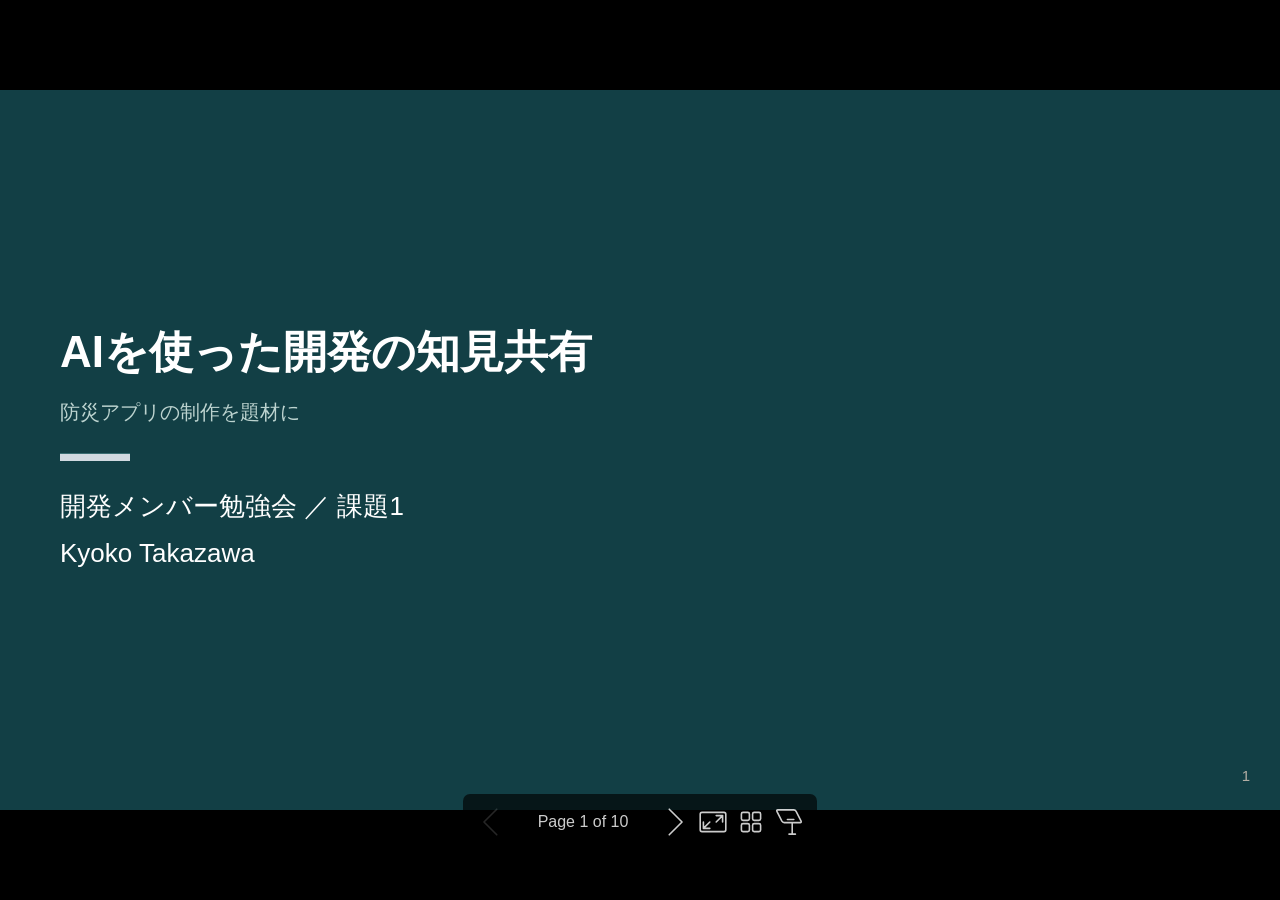
<file: docs/slides.html>
<!DOCTYPE html><html lang="POSIX"><head><title>AIを使った開発の知見共有</title><meta property="og:title" content="AIを使った開発の知見共有"><meta charset="UTF-8"><meta name="viewport" content="width=device-width,height=device-height,initial-scale=1.0"><meta name="apple-mobile-web-app-capable" content="yes"><meta http-equiv="X-UA-Compatible" content="ie=edge"><meta property="og:type" content="website"><meta name="twitter:card" content="summary"><style>@media screen{body[data-bespoke-view=""] .bespoke-marp-parent>.bespoke-marp-osc>button,body[data-bespoke-view=next] .bespoke-marp-parent>.bespoke-marp-osc>button,body[data-bespoke-view=overview] button.bespoke-marp-overview-close,body[data-bespoke-view=presenter] .bespoke-marp-presenter-container .bespoke-marp-presenter-info-container .bespoke-marp-presenter-info-page-area .bespoke-marp-presenter-info-page,body[data-bespoke-view=presenter] .bespoke-marp-presenter-container .bespoke-marp-presenter-info-container button,body[data-bespoke-view=presenter] .bespoke-marp-presenter-container .bespoke-marp-presenter-note-container button{appearance:none;background-color:initial;border:0;color:inherit;cursor:pointer;font-size:inherit;opacity:.8;outline:none;padding:0;transition:opacity .2s linear;-webkit-tap-highlight-color:transparent}body[data-bespoke-view=""] .bespoke-marp-parent>.bespoke-marp-osc>button:disabled,body[data-bespoke-view=next] .bespoke-marp-parent>.bespoke-marp-osc>button:disabled,body[data-bespoke-view=overview] button.bespoke-marp-overview-close:disabled,body[data-bespoke-view=presenter] .bespoke-marp-presenter-container .bespoke-marp-presenter-info-container .bespoke-marp-presenter-info-page-area .bespoke-marp-presenter-info-page:disabled,body[data-bespoke-view=presenter] .bespoke-marp-presenter-container .bespoke-marp-presenter-info-container button:disabled,body[data-bespoke-view=presenter] .bespoke-marp-presenter-container .bespoke-marp-presenter-note-container button:disabled{cursor:not-allowed;opacity:.15!important}body[data-bespoke-view=""] .bespoke-marp-parent>.bespoke-marp-osc>button:hover,body[data-bespoke-view=next] .bespoke-marp-parent>.bespoke-marp-osc>button:hover,body[data-bespoke-view=overview] button.bespoke-marp-overview-close:hover,body[data-bespoke-view=presenter] .bespoke-marp-presenter-container .bespoke-marp-presenter-info-container .bespoke-marp-presenter-info-page-area .bespoke-marp-presenter-info-page:hover,body[data-bespoke-view=presenter] .bespoke-marp-presenter-container .bespoke-marp-presenter-info-container button:hover,body[data-bespoke-view=presenter] .bespoke-marp-presenter-container .bespoke-marp-presenter-note-container button:hover{opacity:1}body[data-bespoke-view=""] .bespoke-marp-parent>.bespoke-marp-osc>button:hover:active,body[data-bespoke-view=next] .bespoke-marp-parent>.bespoke-marp-osc>button:hover:active,body[data-bespoke-view=overview] button.bespoke-marp-overview-close:hover:active,body[data-bespoke-view=presenter] .bespoke-marp-presenter-container .bespoke-marp-presenter-info-container .bespoke-marp-presenter-info-page-area .bespoke-marp-presenter-info-page:hover:active,body[data-bespoke-view=presenter] .bespoke-marp-presenter-container .bespoke-marp-presenter-info-container button:hover:active,body[data-bespoke-view=presenter] .bespoke-marp-presenter-container .bespoke-marp-presenter-note-container button:hover:active{opacity:.6}body[data-bespoke-view=""] .bespoke-marp-parent>.bespoke-marp-osc>button:hover:not(:disabled),body[data-bespoke-view=next] .bespoke-marp-parent>.bespoke-marp-osc>button:hover:not(:disabled),body[data-bespoke-view=overview] button.bespoke-marp-overview-close:hover:not(:disabled),body[data-bespoke-view=presenter] .bespoke-marp-presenter-container .bespoke-marp-presenter-info-container .bespoke-marp-presenter-info-page-area .bespoke-marp-presenter-info-page:hover:not(:disabled),body[data-bespoke-view=presenter] .bespoke-marp-presenter-container .bespoke-marp-presenter-info-container button:hover:not(:disabled),body[data-bespoke-view=presenter] .bespoke-marp-presenter-container .bespoke-marp-presenter-note-container button:hover:not(:disabled){transition:none}body[data-bespoke-view=""] .bespoke-marp-parent>.bespoke-marp-osc>button[data-bespoke-marp-osc=prev],body[data-bespoke-view=next] .bespoke-marp-parent>.bespoke-marp-osc>button[data-bespoke-marp-osc=prev],body[data-bespoke-view=presenter] .bespoke-marp-presenter-container .bespoke-marp-presenter-info-container button.bespoke-marp-presenter-info-page-prev{background:#0000 url("[data-uri]") no-repeat 50%;background-size:contain;overflow:hidden;text-indent:100%;white-space:nowrap}body[data-bespoke-view=""] .bespoke-marp-parent>.bespoke-marp-osc>button[data-bespoke-marp-osc=next],body[data-bespoke-view=next] .bespoke-marp-parent>.bespoke-marp-osc>button[data-bespoke-marp-osc=next],body[data-bespoke-view=presenter] .bespoke-marp-presenter-container .bespoke-marp-presenter-info-container button.bespoke-marp-presenter-info-page-next{background:#0000 url("[data-uri]") no-repeat 50%;background-size:contain;overflow:hidden;text-indent:100%;white-space:nowrap}:is(body[data-bespoke-view=""],body[data-bespoke-view=next]) .bespoke-marp-parent>.bespoke-marp-osc>button[data-bespoke-marp-osc=fullscreen]{background:#0000 url("[data-uri]") no-repeat 50%;background-size:contain;overflow:hidden;text-indent:100%;white-space:nowrap}:is(body[data-bespoke-view=""],body[data-bespoke-view=next]) .bespoke-marp-parent>.bespoke-marp-osc>button.exit[data-bespoke-marp-osc=fullscreen]{background-image:url("[data-uri]")}:is(body[data-bespoke-view=""],body[data-bespoke-view=next]) .bespoke-marp-parent>.bespoke-marp-osc>button[data-bespoke-marp-osc=presenter]{background:#0000 url("[data-uri]") no-repeat 50%;background-size:contain;overflow:hidden;text-indent:100%;white-space:nowrap}body[data-bespoke-view=overview] button.bespoke-marp-overview-close,body[data-bespoke-view=presenter] .bespoke-marp-presenter-container .bespoke-marp-presenter-note-container button.bespoke-marp-presenter-note-bigger{background:#0000 url("[data-uri]") no-repeat 50%;background-size:contain;overflow:hidden;text-indent:100%;white-space:nowrap}body[data-bespoke-view=presenter] .bespoke-marp-presenter-container .bespoke-marp-presenter-note-container button.bespoke-marp-presenter-note-smaller{background:#0000 url("[data-uri]") no-repeat 50%;background-size:contain;overflow:hidden;text-indent:100%;white-space:nowrap}:is(body[data-bespoke-view=""],body[data-bespoke-view=next]) .bespoke-marp-parent>.bespoke-marp-osc>button[data-bespoke-marp-osc=overview]{background:#0000 url("[data-uri]") no-repeat 50%;background-size:contain;overflow:hidden;text-indent:100%;white-space:nowrap}}@keyframes __bespoke_marp_transition_reduced_outgoing__{0%{opacity:1}to{opacity:0}}@keyframes __bespoke_marp_transition_reduced_incoming__{0%{mix-blend-mode:plus-lighter;opacity:0}to{mix-blend-mode:plus-lighter;opacity:1}}.bespoke-marp-note,.bespoke-marp-osc,.bespoke-progress-parent{display:none;transition:none}@media screen{::view-transition-group(*){animation-duration:var(--marp-bespoke-transition-animation-duration,.5s);animation-timing-function:ease}::view-transition-new(*),::view-transition-old(*){animation-delay:0s;animation-direction:var(--marp-bespoke-transition-animation-direction,normal);animation-duration:var(--marp-bespoke-transition-animation-duration,.5s);animation-fill-mode:both;animation-name:var(--marp-bespoke-transition-animation-name,var(--marp-bespoke-transition-animation-name-fallback,__bespoke_marp_transition_no_animation__));mix-blend-mode:normal}::view-transition-old(*){--marp-bespoke-transition-animation-name-fallback:__bespoke_marp_transition_reduced_outgoing__;animation-timing-function:ease}::view-transition-new(*){--marp-bespoke-transition-animation-name-fallback:__bespoke_marp_transition_reduced_incoming__;animation-timing-function:ease}::view-transition-new(root),::view-transition-old(root){animation-timing-function:linear}::view-transition-new(__bespoke_marp_transition_osc__),::view-transition-old(__bespoke_marp_transition_osc__){animation-duration:0s!important;animation-name:__bespoke_marp_transition_osc__!important}::view-transition-new(__bespoke_marp_transition_osc__){opacity:0!important}.bespoke-marp-transition-warming-up::view-transition-group(*),.bespoke-marp-transition-warming-up::view-transition-new(*),.bespoke-marp-transition-warming-up::view-transition-old(*){animation-play-state:paused!important}body,html{height:100%;margin:0}body{background:#000;overflow:hidden}svg.bespoke-marp-slide{content-visibility:hidden;interactivity:inert;opacity:0;pointer-events:none;z-index:-1}svg.bespoke-marp-slide:not(.bespoke-marp-active) *{view-transition-name:none!important}svg.bespoke-marp-slide.bespoke-marp-active{content-visibility:visible;interactivity:auto;opacity:1;pointer-events:auto;z-index:0}svg.bespoke-marp-slide.bespoke-marp-active.bespoke-marp-active-ready *{animation-name:__bespoke_marp__!important}@supports not (content-visibility:hidden){svg.bespoke-marp-slide[data-bespoke-marp-load=hideable]{display:none}svg.bespoke-marp-slide[data-bespoke-marp-load=hideable].bespoke-marp-active{display:block}}}@media screen and (prefers-reduced-motion:reduce){svg.bespoke-marp-slide *{view-transition-name:none!important}}@media screen{[data-bespoke-marp-fragment=inactive]{visibility:hidden}:is(body[data-bespoke-view=""],body[data-bespoke-view=next]) .bespoke-marp-parent{inset:0;position:absolute}:is(body[data-bespoke-view=""],body[data-bespoke-view=next]) .bespoke-marp-parent>.bespoke-marp-osc{background:#000000a6;border-radius:7px;bottom:50px;color:#fff;contain:paint;display:block;font-family:Helvetica,Arial,sans-serif;font-size:16px;left:50%;line-height:0;opacity:1;padding:12px;position:absolute;touch-action:manipulation;transform:translateX(-50%);transition:opacity .2s linear;-webkit-user-select:none;user-select:none;view-transition-name:__bespoke_marp_transition_osc__;white-space:nowrap;will-change:transform;z-index:1}:is(body[data-bespoke-view=""],body[data-bespoke-view=next]) .bespoke-marp-parent>.bespoke-marp-osc>:where(*){margin-left:6px}:is(body[data-bespoke-view=""],body[data-bespoke-view=next]) .bespoke-marp-parent>.bespoke-marp-osc>:where(*):where(:first-child){margin-left:0}:is(body[data-bespoke-view=""],body[data-bespoke-view=next]) .bespoke-marp-parent>.bespoke-marp-osc>span{opacity:.8}:is(body[data-bespoke-view=""],body[data-bespoke-view=next]) .bespoke-marp-parent>.bespoke-marp-osc>span[data-bespoke-marp-osc=page]{display:inline-block;min-width:140px;text-align:center}:is(body[data-bespoke-view=""],body[data-bespoke-view=next]) .bespoke-marp-parent>.bespoke-marp-osc>button[data-bespoke-marp-osc=fullscreen],:is(body[data-bespoke-view=""],body[data-bespoke-view=next]) .bespoke-marp-parent>.bespoke-marp-osc>button[data-bespoke-marp-osc=next],:is(body[data-bespoke-view=""],body[data-bespoke-view=next]) .bespoke-marp-parent>.bespoke-marp-osc>button[data-bespoke-marp-osc=overview],:is(body[data-bespoke-view=""],body[data-bespoke-view=next]) .bespoke-marp-parent>.bespoke-marp-osc>button[data-bespoke-marp-osc=presenter],:is(body[data-bespoke-view=""],body[data-bespoke-view=next]) .bespoke-marp-parent>.bespoke-marp-osc>button[data-bespoke-marp-osc=prev]{height:32px;line-height:32px;width:32px}:is(body[data-bespoke-view=""],body[data-bespoke-view=next]) .bespoke-marp-parent.bespoke-marp-inactive{cursor:none}:is(body[data-bespoke-view=""],body[data-bespoke-view=next]) .bespoke-marp-parent.bespoke-marp-inactive>.bespoke-marp-osc{opacity:0;pointer-events:none}:is(body[data-bespoke-view=""],body[data-bespoke-view=next]) svg.bespoke-marp-slide{height:100%;left:0;position:absolute;top:0;width:100%}body[data-bespoke-view=""] .bespoke-progress-parent{background:#222;display:flex;height:5px;width:100%}body[data-bespoke-view=""] .bespoke-progress-parent+:where(.bespoke-marp-parent){top:5px}body[data-bespoke-view=""] .bespoke-progress-parent .bespoke-progress-bar{background:#0288d1;flex:0 0 0;transition:flex-basis .2s cubic-bezier(0,1,1,1)}body[data-bespoke-view=next]{background:#0000}body[data-bespoke-view=presenter]{background:#161616}body[data-bespoke-view=presenter] .bespoke-marp-presenter-container{display:grid;font-family:Helvetica,Arial,sans-serif;grid-template:"current dragbar next" minmax(140px,1fr) "current dragbar note" 2fr "info    dragbar note" 3em;grid-template-columns:minmax(3px,var(--bespoke-marp-presenter-split-ratio,66%)) 0 minmax(3px,1fr);height:100%;left:0;position:absolute;top:0;width:100%}body[data-bespoke-view=presenter] .bespoke-marp-presenter-container :where(.bespoke-marp-parent){grid-area:current;overflow:hidden;position:relative}body[data-bespoke-view=presenter] .bespoke-marp-presenter-container :where(.bespoke-marp-parent) :where(svg.bespoke-marp-slide){height:calc(100% - 40px);left:20px;pointer-events:none;position:absolute;top:20px;-webkit-user-select:none;user-select:none;width:calc(100% - 40px)}body[data-bespoke-view=presenter] .bespoke-marp-presenter-container :where(.bespoke-marp-parent) :where(svg.bespoke-marp-slide).bespoke-marp-active{filter:drop-shadow(0 3px 10px rgba(0,0,0,.5))}body[data-bespoke-view=presenter] .bespoke-marp-presenter-container .bespoke-marp-presenter-dragbar-container{background:#0288d1;cursor:col-resize;grid-area:dragbar;margin-left:-3px;opacity:0;position:relative;transition:opacity .4s linear .1s;width:6px;z-index:10}body[data-bespoke-view=presenter] .bespoke-marp-presenter-container .bespoke-marp-presenter-dragbar-container:hover{opacity:1}body[data-bespoke-view=presenter] .bespoke-marp-presenter-container .bespoke-marp-presenter-dragbar-container.active{opacity:1;transition-delay:0s}body[data-bespoke-view=presenter] .bespoke-marp-presenter-container .bespoke-marp-presenter-next-container{background:#222;cursor:pointer;display:none;grid-area:next;overflow:hidden;position:relative}body[data-bespoke-view=presenter] .bespoke-marp-presenter-container .bespoke-marp-presenter-next-container.active{display:block}body[data-bespoke-view=presenter] .bespoke-marp-presenter-container .bespoke-marp-presenter-next-container iframe.bespoke-marp-presenter-next{background:#0000;border:0;display:block;filter:drop-shadow(0 3px 10px rgba(0,0,0,.5));height:calc(100% - 40px);left:20px;pointer-events:none;position:absolute;interactivity:inert;top:20px;-webkit-user-select:none;user-select:none;width:calc(100% - 40px)}body[data-bespoke-view=presenter] .bespoke-marp-presenter-container .bespoke-marp-presenter-note-container{background:#222;color:#eee;grid-area:note;position:relative;z-index:1}body[data-bespoke-view=presenter] .bespoke-marp-presenter-container .bespoke-marp-presenter-note-container button{height:1.5em;line-height:1.5em;width:1.5em}body[data-bespoke-view=presenter] .bespoke-marp-presenter-container .bespoke-marp-presenter-note-container .bespoke-marp-presenter-note-wrapper{display:block;inset:0;position:absolute}body[data-bespoke-view=presenter] .bespoke-marp-presenter-container .bespoke-marp-presenter-note-container .bespoke-marp-presenter-note-buttons{background:#000000a6;border-radius:4px;bottom:0;display:flex;gap:4px;margin:12px;opacity:0;padding:6px;pointer-events:none;position:absolute;right:0;transition:opacity .2s linear}body[data-bespoke-view=presenter] .bespoke-marp-presenter-container .bespoke-marp-presenter-note-container .bespoke-marp-presenter-note-buttons:focus-within,body[data-bespoke-view=presenter] .bespoke-marp-presenter-container .bespoke-marp-presenter-note-container .bespoke-marp-presenter-note-wrapper:focus-within+.bespoke-marp-presenter-note-buttons,body[data-bespoke-view=presenter] .bespoke-marp-presenter-container .bespoke-marp-presenter-note-container:hover .bespoke-marp-presenter-note-buttons{opacity:1;pointer-events:auto}body[data-bespoke-view=presenter] .bespoke-marp-presenter-container .bespoke-marp-presenter-note-container .bespoke-marp-note{box-sizing:border-box;font-size:calc(1.1em*var(--bespoke-marp-note-font-scale, 1));height:calc(100% - 40px);margin:20px;overflow:auto;padding-right:3px;white-space:pre-wrap;width:calc(100% - 40px);word-wrap:break-word;scrollbar-color:#eeeeee80 #0000;scrollbar-width:thin}body[data-bespoke-view=presenter] .bespoke-marp-presenter-container .bespoke-marp-presenter-note-container .bespoke-marp-note::-webkit-scrollbar{width:6px}body[data-bespoke-view=presenter] .bespoke-marp-presenter-container .bespoke-marp-presenter-note-container .bespoke-marp-note::-webkit-scrollbar-track{background:#0000}body[data-bespoke-view=presenter] .bespoke-marp-presenter-container .bespoke-marp-presenter-note-container .bespoke-marp-note::-webkit-scrollbar-thumb{background:#eeeeee80;border-radius:6px}body[data-bespoke-view=presenter] .bespoke-marp-presenter-container .bespoke-marp-presenter-note-container .bespoke-marp-note:empty{pointer-events:none}body[data-bespoke-view=presenter] .bespoke-marp-presenter-container .bespoke-marp-presenter-note-container .bespoke-marp-note.active{display:block}body[data-bespoke-view=presenter] .bespoke-marp-presenter-container .bespoke-marp-presenter-note-container .bespoke-marp-note p:first-child{margin-top:0}body[data-bespoke-view=presenter] .bespoke-marp-presenter-container .bespoke-marp-presenter-note-container .bespoke-marp-note p:last-child{margin-bottom:0}body[data-bespoke-view=presenter] .bespoke-marp-presenter-container .bespoke-marp-presenter-info-container{align-items:center;box-sizing:border-box;color:#eee;display:flex;flex-wrap:nowrap;grid-area:info;justify-content:center;overflow:hidden;padding:0 10px}body[data-bespoke-view=presenter] .bespoke-marp-presenter-container .bespoke-marp-presenter-info-container :is(.bespoke-marp-presenter-info-page-area,.bespoke-marp-presenter-info-time,.bespoke-marp-presenter-info-timer){box-sizing:border-box;display:block;padding:0 10px;white-space:nowrap;width:100%}body[data-bespoke-view=presenter] .bespoke-marp-presenter-container .bespoke-marp-presenter-info-container button{height:1.5em;line-height:1.5em;width:1.5em}body[data-bespoke-view=presenter] .bespoke-marp-presenter-container .bespoke-marp-presenter-info-container .bespoke-marp-presenter-info-page-area{order:2;text-align:center}body[data-bespoke-view=presenter] .bespoke-marp-presenter-container .bespoke-marp-presenter-info-container .bespoke-marp-presenter-info-page-area .bespoke-marp-presenter-info-page{display:inline-block;min-width:120px;text-align:center}body[data-bespoke-view=presenter] .bespoke-marp-presenter-container .bespoke-marp-presenter-info-container .bespoke-marp-presenter-info-time{color:#999;order:1;text-align:left}body[data-bespoke-view=presenter] .bespoke-marp-presenter-container .bespoke-marp-presenter-info-container .bespoke-marp-presenter-info-timer{color:#999;order:3;text-align:right}body[data-bespoke-view=presenter] .bespoke-marp-presenter-container .bespoke-marp-presenter-info-container .bespoke-marp-presenter-info-timer:hover{cursor:pointer}body[data-bespoke-view=overview]{background:#161616;overflow:auto}body[data-bespoke-view=overview] [data-bespoke-marp-fragment=inactive]{visibility:visible}body[data-bespoke-view=overview] .bespoke-marp-overview-header{backdrop-filter:blur(4px);background:#222222d9;box-shadow:0 3px 10px #00000080;box-sizing:border-box;display:flex;height:48px;inset:0 0 auto;justify-content:flex-end;padding:10px;position:fixed;z-index:1}body[data-bespoke-view=overview] button.bespoke-marp-overview-close{height:28px;line-height:28px;transform:rotate(45deg);width:28px}body[data-bespoke-view=overview] .bespoke-marp-parent{display:grid;gap:40px;grid-template-columns:repeat(auto-fit,minmax(0,240px));justify-content:space-around;padding:30px}body[data-bespoke-view=overview] .bespoke-marp-parent svg.bespoke-marp-slide{--bov-selected:#0000;--bov-focus:#161616;--bov-focus-outline:#0000;background-image:conic-gradient(#161616 0 0),conic-gradient(var(--bov-focus) 0 0),conic-gradient(var(--bov-focus-outline) 0 0),conic-gradient(var(--bov-selected) 0 0);background-position:5px 5px,3px 3px,2px 2px,0 0;background-repeat:no-repeat;background-size:calc(100% - 10px) calc(100% - 10px),calc(100% - 6px) calc(100% - 6px),calc(100% - 4px) calc(100% - 4px),100% 100%;content-visibility:visible;cursor:pointer;filter:drop-shadow(0 3px 10px rgba(0,0,0,.5));margin:-6px;padding:6px;interactivity:auto;opacity:1;outline:0;pointer-events:auto;scroll-margin-block:30px;width:100%;z-index:0}body[data-bespoke-view=overview] .bespoke-marp-parent svg.bespoke-marp-slide *,body[data-bespoke-view=overview] .bespoke-marp-parent svg.bespoke-marp-slide.bespoke-marp-active *{pointer-events:none;interactivity:inert}body[data-bespoke-view=overview] .bespoke-marp-parent :is(svg.bespoke-marp-slide:active,svg.bespoke-marp-slide:focus-visible,svg.bespoke-marp-slide:hover){--bov-focus-outline:#161616}body[data-bespoke-view=overview] .bespoke-marp-parent svg.bespoke-marp-slide:focus-visible,body[data-bespoke-view=overview] .bespoke-marp-parent svg.bespoke-marp-slide:hover{--bov-focus:#999}body[data-bespoke-view=overview] .bespoke-marp-parent svg.bespoke-marp-slide:active{--bov-focus:#eee}body[data-bespoke-view=overview] .bespoke-marp-parent svg.bespoke-marp-slide.bespoke-marp-active{--bov-selected:#0288d1}body[data-bespoke-view=overview]:has(.bespoke-marp-overview-header) .bespoke-marp-parent{padding-top:78px}body[data-bespoke-view=overview]:has(.bespoke-marp-overview-header) .bespoke-marp-parent svg.bespoke-marp-slide{scroll-margin-top:78px}.bespoke-marp-overview{background:#000000a6;inset:0;opacity:0;pointer-events:none;position:fixed;transition:opacity .1s ease;z-index:10}.bespoke-marp-overview iframe{background:#222;border:0;display:block;height:100%;left:0;position:absolute;top:0;width:100%}.bespoke-marp-overview[data-open="1"]{opacity:1;pointer-events:auto}}@media print{.bespoke-marp-overview,.bespoke-marp-presenter-info-container,.bespoke-marp-presenter-next-container,.bespoke-marp-presenter-note-container{display:none}}</style><style>div#\:\$p > svg > foreignObject > section{width:1280px;height:720px;box-sizing:border-box;overflow:hidden;position:relative;scroll-snap-align:center center;-webkit-text-size-adjust:100%;text-size-adjust:100%}div#\:\$p > svg > foreignObject > section::after{bottom:0;content:attr(data-marpit-pagination);padding:inherit;pointer-events:none;position:absolute;right:0}div#\:\$p > svg > foreignObject > section:not([data-marpit-pagination])::after{display:none}div#\:\$p > svg > foreignObject > section :where(:is(h1, marp-h1)){font-size:2em;margin-block:0.67em}div#\:\$p > svg > foreignObject > section section:where(:is(h1, marp-h1)){--marpit-root-font-size: 2em}div#\:\$p > svg > foreignObject > section video::-webkit-media-controls{will-change:transform}@page {size:1280px 720px;margin:0}@media print{html, body{background-color:#fff;margin:0;page-break-inside:avoid;break-inside:avoid-page}div#\:\$p > svg > foreignObject > section{page-break-before:always;break-before:page}div#\:\$p > svg > foreignObject > section, div#\:\$p > svg > foreignObject > section *{-webkit-print-color-adjust:exact!important;animation-delay:0s!important;animation-duration:0s!important;color-adjust:exact!important;print-color-adjust:exact!important;transition:none!important}div#\:\$p > svg[data-marpit-svg]{display:block;height:100vh;width:100vw}}div#\:\$p > svg > foreignObject > :where(section){container-type:size}div#\:\$p > svg > foreignObject > section img[data-marp-twemoji]{background:transparent;height:1em;margin:0 .05em 0 .1em;vertical-align:-.1em;width:1em}div#\:\$p > svg > foreignObject > section{--fgColor-danger:light-dark(#d1242f, #f85149);--bgColor-attention-muted:light-dark(#fff8c5, #bb800926);--bgColor-muted:light-dark(#f6f8fa, #151b23);--bgColor-neutral-muted:light-dark(#818b981f, #656c7633);--borderColor-accent-emphasis:light-dark(#0969da, #1f6feb);--borderColor-attention-emphasis:light-dark(#9a6700, #9e6a03);--borderColor-danger-emphasis:light-dark(#cf222e, #da3633);--borderColor-default:light-dark(#d1d9e0, #3d444d);--borderColor-done-emphasis:light-dark(#8250df, #8957e5);--borderColor-success-emphasis:light-dark(#1a7f37, #238636);--color-prettylights-syntax-brackethighlighter-angle:light-dark(#59636e, #9198a1);--color-prettylights-syntax-brackethighlighter-unmatched:light-dark(#82071e, #f85149);--color-prettylights-syntax-carriage-return-bg:light-dark(#cf222e, #b62324);--color-prettylights-syntax-carriage-return-text:light-dark(#f6f8fa, #f0f6fc);--color-prettylights-syntax-comment:light-dark(#59636e, #9198a1);--color-prettylights-syntax-constant:light-dark(#0550ae, #79c0ff);--color-prettylights-syntax-constant-other-reference-link:light-dark(#0a3069, #a5d6ff);--color-prettylights-syntax-entity:light-dark(#6639ba, #d2a8ff);--color-prettylights-syntax-entity-tag:light-dark(#0550ae, #7ee787);--color-prettylights-syntax-invalid-illegal-text:light-dark(var(--fgColor-danger), var(--fgColor-danger));--color-prettylights-syntax-keyword:light-dark(#cf222e, #ff7b72);--color-prettylights-syntax-markup-changed-bg:light-dark(#ffd8b5, #5a1e02);--color-prettylights-syntax-markup-changed-text:light-dark(#953800, #ffdfb6);--color-prettylights-syntax-markup-deleted-bg:light-dark(#ffebe9, #67060c);--color-prettylights-syntax-markup-deleted-text:light-dark(#82071e, #ffdcd7);--color-prettylights-syntax-markup-heading:light-dark(#0550ae, #1f6feb);--color-prettylights-syntax-markup-ignored-bg:light-dark(#0550ae, #1158c7);--color-prettylights-syntax-markup-ignored-text:light-dark(#d1d9e0, #f0f6fc);--color-prettylights-syntax-markup-inserted-bg:light-dark(#dafbe1, #033a16);--color-prettylights-syntax-markup-inserted-text:light-dark(#116329, #aff5b4);--color-prettylights-syntax-markup-list:light-dark(#3b2300, #f2cc60);--color-prettylights-syntax-meta-diff-range:light-dark(#8250df, #d2a8ff);--color-prettylights-syntax-string:light-dark(#0a3069, #a5d6ff);--color-prettylights-syntax-string-regexp:light-dark(#116329, #7ee787);--color-prettylights-syntax-sublimelinter-gutter-mark:light-dark(#818b98, #3d444d);--color-prettylights-syntax-variable:light-dark(#953800, #ffa657);--fgColor-accent:light-dark(#0969da, #4493f8);--fgColor-attention:light-dark(#9a6700, #d29922);--fgColor-done:light-dark(#8250df, #ab7df8);--fgColor-muted:light-dark(#59636e, #9198a1);--fgColor-success:light-dark(#1a7f37, #3fb950);--bgColor-default:light-dark(#fff, #0d1117);--borderColor-muted:light-dark(#d1d9e0b3, #3d444db3);--color-prettylights-syntax-invalid-illegal-bg:light-dark(var(--bgColor-danger-muted), var(--bgColor-danger-muted));--color-prettylights-syntax-markup-bold:light-dark(#1f2328, #f0f6fc);--color-prettylights-syntax-markup-italic:light-dark(#1f2328, #f0f6fc);--color-prettylights-syntax-storage-modifier-import:light-dark(#1f2328, #f0f6fc);--fgColor-default:light-dark(#1f2328, #f0f6fc);--focus-outlineColor:light-dark(var(--borderColor-accent-emphasis), var(--borderColor-accent-emphasis));--borderColor-neutral-muted:light-dark(var(--borderColor-muted), var(--borderColor-muted));--base-size-16:calc(var(--marpit-root-font-size, 1rem) * 1);--base-size-24:calc(var(--marpit-root-font-size, 1rem) * 1.5);--base-size-4:calc(var(--marpit-root-font-size, 1rem) * 0.25);--base-size-40:calc(var(--marpit-root-font-size, 1rem) * 2.5);--base-size-8:calc(var(--marpit-root-font-size, 1rem) * 0.5);--base-text-weight-medium:500;--base-text-weight-normal:400;--base-text-weight-semibold:600;--fontStack-monospace:ui-monospace, SFMono-Regular, SF Mono, Menlo, Consolas, Liberation Mono, monospace;--fontStack-sansSerif:-apple-system, BlinkMacSystemFont, "Segoe UI", "Noto Sans", Helvetica, Arial, sans-serif, "Apple Color Emoji", "Segoe UI Emoji";}/*!
 * Marp default theme.
 *
 * @theme default
 * @author Yuki Hattori
 *
 * @auto-scaling true
 * @size 16:9 1280px 720px
 * @size 4:3 960px 720px
 */div#\:\$p > svg > foreignObject > section [data-theme=light],div#\:\$p > svg > foreignObject > section{color-scheme:light}div#\:\$p > svg > foreignObject > section [data-theme=dark],div#\:\$p > svg > foreignObject > section:where(.invert){color-scheme:dark}div#\:\$p > svg > foreignObject > section{-ms-text-size-adjust:100%;-webkit-text-size-adjust:100%;margin:0;font-weight:var(--base-text-weight-normal, 400);color:var(--fgColor-default);background-color:var(--bgColor-default);font-family:var(--fontStack-sansSerif, -apple-system, BlinkMacSystemFont, "Segoe UI", "Noto Sans", Helvetica, Arial, sans-serif, "Apple Color Emoji", "Segoe UI Emoji");font-size:16px;line-height:1.5;word-wrap:break-word}div#\:\$p > svg > foreignObject > section{--marpit-root-font-size:16px}div#\:\$p > svg > foreignObject > section a{text-decoration:underline;text-underline-offset:calc(var(--marpit-root-font-size, 1rem) * .2)}div#\:\$p > svg > foreignObject > section :is(h1, marp-h1):hover .anchor .octicon-link:before,div#\:\$p > svg > foreignObject > section :is(h2, marp-h2):hover .anchor .octicon-link:before,div#\:\$p > svg > foreignObject > section :is(h3, marp-h3):hover .anchor .octicon-link:before,div#\:\$p > svg > foreignObject > section :is(h4, marp-h4):hover .anchor .octicon-link:before,div#\:\$p > svg > foreignObject > section :is(h5, marp-h5):hover .anchor .octicon-link:before,div#\:\$p > svg > foreignObject > section :is(h6, marp-h6):hover .anchor .octicon-link:before{width:16px;height:16px;content:" ";display:inline-block;background-color:currentColor;-webkit-mask-image:url('data:image/svg+xml;charset=utf-8,<svg xmlns="http://www.w3.org/2000/svg" aria-hidden="true" viewBox="0 0 16 16"><path fill-rule="evenodd" d="M7.775 3.275a.75.75 0 0 0 1.06 1.06l1.25-1.25a2 2 0 1 1 2.83 2.83l-2.5 2.5a2 2 0 0 1-2.83 0 .75.75 0 0 0-1.06 1.06 3.5 3.5 0 0 0 4.95 0l2.5-2.5a3.5 3.5 0 0 0-4.95-4.95zm-4.69 9.64a2 2 0 0 1 0-2.83l2.5-2.5a2 2 0 0 1 2.83 0 .75.75 0 0 0 1.06-1.06 3.5 3.5 0 0 0-4.95 0l-2.5 2.5a3.5 3.5 0 0 0 4.95 4.95l1.25-1.25a.75.75 0 0 0-1.06-1.06l-1.25 1.25a2 2 0 0 1-2.83 0"/></svg>');mask-image:url('data:image/svg+xml;charset=utf-8,<svg xmlns="http://www.w3.org/2000/svg" aria-hidden="true" viewBox="0 0 16 16"><path fill-rule="evenodd" d="M7.775 3.275a.75.75 0 0 0 1.06 1.06l1.25-1.25a2 2 0 1 1 2.83 2.83l-2.5 2.5a2 2 0 0 1-2.83 0 .75.75 0 0 0-1.06 1.06 3.5 3.5 0 0 0 4.95 0l2.5-2.5a3.5 3.5 0 0 0-4.95-4.95zm-4.69 9.64a2 2 0 0 1 0-2.83l2.5-2.5a2 2 0 0 1 2.83 0 .75.75 0 0 0 1.06-1.06 3.5 3.5 0 0 0-4.95 0l-2.5 2.5a3.5 3.5 0 0 0 4.95 4.95l1.25-1.25a.75.75 0 0 0-1.06-1.06l-1.25 1.25a2 2 0 0 1-2.83 0"/></svg>')}div#\:\$p > svg > foreignObject > section details,div#\:\$p > svg > foreignObject > section figcaption,div#\:\$p > svg > foreignObject > section figure{display:block}div#\:\$p > svg > foreignObject > section summary{display:list-item}div#\:\$p > svg > foreignObject > section [hidden]{display:none!important}div#\:\$p > svg > foreignObject > section a{background-color:transparent;color:var(--fgColor-accent);text-decoration:none}div#\:\$p > svg > foreignObject > section abbr[title]{border-bottom:none;-webkit-text-decoration:underline dotted;text-decoration:underline dotted}div#\:\$p > svg > foreignObject > section b,div#\:\$p > svg > foreignObject > section strong{font-weight:var(--base-text-weight-semibold, 600)}div#\:\$p > svg > foreignObject > section dfn{font-style:italic}div#\:\$p > svg > foreignObject > section :is(h1, marp-h1){margin:.67em 0;font-weight:var(--base-text-weight-semibold, 600);padding-bottom:.3em;font-size:2em;border-bottom:1px solid var(--borderColor-muted)}div#\:\$p > svg > foreignObject > section mark{background-color:var(--bgColor-attention-muted);color:var(--fgColor-default)}div#\:\$p > svg > foreignObject > section small{font-size:90%}div#\:\$p > svg > foreignObject > section sub,div#\:\$p > svg > foreignObject > section sup{font-size:75%;line-height:0;position:relative;vertical-align:baseline}div#\:\$p > svg > foreignObject > section sub{bottom:-.25em}div#\:\$p > svg > foreignObject > section sup{top:-.5em}div#\:\$p > svg > foreignObject > section img{border-style:none;max-width:100%;box-sizing:content-box}div#\:\$p > svg > foreignObject > section code,div#\:\$p > svg > foreignObject > section kbd,div#\:\$p > svg > foreignObject > section :is(pre, marp-pre),div#\:\$p > svg > foreignObject > section samp{font-family:monospace;font-size:1em}div#\:\$p > svg > foreignObject > section figure{margin:1em var(--base-size-40)}div#\:\$p > svg > foreignObject > section hr{box-sizing:content-box;overflow:hidden;background:transparent;height:.25em;padding:0;margin:var(--base-size-24) 0;background-color:var(--borderColor-default);border:0}div#\:\$p > svg > foreignObject > section input{font:inherit;margin:0;overflow:visible;font-family:inherit;font-size:inherit;line-height:inherit}div#\:\$p > svg > foreignObject > section [type=button],div#\:\$p > svg > foreignObject > section [type=reset],div#\:\$p > svg > foreignObject > section [type=submit]{-webkit-appearance:button;-moz-appearance:button;appearance:button}div#\:\$p > svg > foreignObject > section [type=checkbox],div#\:\$p > svg > foreignObject > section [type=radio]{box-sizing:border-box;padding:0}div#\:\$p > svg > foreignObject > section [type=number]::-webkit-inner-spin-button,div#\:\$p > svg > foreignObject > section [type=number]::-webkit-outer-spin-button{height:auto}div#\:\$p > svg > foreignObject > section [type=search]::-webkit-search-cancel-button,div#\:\$p > svg > foreignObject > section [type=search]::-webkit-search-decoration{-webkit-appearance:none;appearance:none}div#\:\$p > svg > foreignObject > section ::-webkit-input-placeholder{color:inherit;opacity:.54}div#\:\$p > svg > foreignObject > section ::-webkit-file-upload-button{-webkit-appearance:button;appearance:button;font:inherit}div#\:\$p > svg > foreignObject > section a:hover{text-decoration:underline}div#\:\$p > svg > foreignObject > section ::-moz-placeholder{color:var(--fgColor-muted);opacity:1}div#\:\$p > svg > foreignObject > section ::placeholder{color:var(--fgColor-muted);opacity:1}div#\:\$p > svg > foreignObject > section hr:after,div#\:\$p > svg > foreignObject > section hr:before{display:table;content:""}div#\:\$p > svg > foreignObject > section hr:after{clear:both}div#\:\$p > svg > foreignObject > section table{border-spacing:0;border-collapse:collapse;display:block;width:-moz-max-content;width:max-content;max-width:100%;overflow:auto;font-variant:tabular-nums}div#\:\$p > svg > foreignObject > section td,div#\:\$p > svg > foreignObject > section th{padding:0}div#\:\$p > svg > foreignObject > section details summary{cursor:pointer}div#\:\$p > svg > foreignObject > section [role=button]:focus,div#\:\$p > svg > foreignObject > section a:focus,div#\:\$p > svg > foreignObject > section input[type=checkbox]:focus,div#\:\$p > svg > foreignObject > section input[type=radio]:focus{outline:2px solid var(--focus-outlineColor);outline-offset:-2px;box-shadow:none}div#\:\$p > svg > foreignObject > section [role=button]:focus:not(:focus-visible),div#\:\$p > svg > foreignObject > section a:focus:not(:focus-visible),div#\:\$p > svg > foreignObject > section input[type=checkbox]:focus:not(:focus-visible),div#\:\$p > svg > foreignObject > section input[type=radio]:focus:not(:focus-visible){outline:1px solid transparent}div#\:\$p > svg > foreignObject > section [role=button]:focus-visible,div#\:\$p > svg > foreignObject > section a:focus-visible,div#\:\$p > svg > foreignObject > section input[type=checkbox]:focus-visible,div#\:\$p > svg > foreignObject > section input[type=radio]:focus-visible{outline:2px solid var(--focus-outlineColor);outline-offset:-2px;box-shadow:none}div#\:\$p > svg > foreignObject > section a:not([class]):focus,div#\:\$p > svg > foreignObject > section a:not([class]):focus-visible,div#\:\$p > svg > foreignObject > section input[type=checkbox]:focus,div#\:\$p > svg > foreignObject > section input[type=checkbox]:focus-visible,div#\:\$p > svg > foreignObject > section input[type=radio]:focus,div#\:\$p > svg > foreignObject > section input[type=radio]:focus-visible{outline-offset:0}div#\:\$p > svg > foreignObject > section kbd{display:inline-block;padding:var(--base-size-4);font:11px var(--fontStack-monospace, ui-monospace, SFMono-Regular, SF Mono, Menlo, Consolas, Liberation Mono, monospace);line-height:10px;color:var(--fgColor-default);vertical-align:middle;background-color:var(--bgColor-muted);border-bottom-color:var(--borderColor-neutral-muted);border:1px solid var(--borderColor-neutral-muted);border-radius:6px;box-shadow:inset 0 -1px 0 var(--borderColor-neutral-muted)}div#\:\$p > svg > foreignObject > section :is(h1, marp-h1),div#\:\$p > svg > foreignObject > section :is(h2, marp-h2),div#\:\$p > svg > foreignObject > section :is(h3, marp-h3),div#\:\$p > svg > foreignObject > section :is(h4, marp-h4),div#\:\$p > svg > foreignObject > section :is(h5, marp-h5),div#\:\$p > svg > foreignObject > section :is(h6, marp-h6){margin-top:var(--base-size-24);margin-bottom:var(--base-size-16);font-weight:var(--base-text-weight-semibold, 600);line-height:1.25}div#\:\$p > svg > foreignObject > section :is(h2, marp-h2){padding-bottom:.3em;font-size:1.5em;border-bottom:1px solid var(--borderColor-muted)}div#\:\$p > svg > foreignObject > section :is(h2, marp-h2),div#\:\$p > svg > foreignObject > section :is(h3, marp-h3){font-weight:var(--base-text-weight-semibold, 600)}div#\:\$p > svg > foreignObject > section :is(h3, marp-h3){font-size:1.25em}div#\:\$p > svg > foreignObject > section :is(h4, marp-h4){font-size:1em}div#\:\$p > svg > foreignObject > section :is(h4, marp-h4),div#\:\$p > svg > foreignObject > section :is(h5, marp-h5){font-weight:var(--base-text-weight-semibold, 600)}div#\:\$p > svg > foreignObject > section :is(h5, marp-h5){font-size:.875em}div#\:\$p > svg > foreignObject > section :is(h6, marp-h6){font-weight:var(--base-text-weight-semibold, 600);font-size:.85em;color:var(--fgColor-muted)}div#\:\$p > svg > foreignObject > section p{margin-top:0;margin-bottom:10px}div#\:\$p > svg > foreignObject > section blockquote{margin:0;padding:0 1em;color:var(--fgColor-muted);border-left:.25em solid var(--borderColor-default)}div#\:\$p > svg > foreignObject > section ol,div#\:\$p > svg > foreignObject > section ul{margin-top:0;margin-bottom:0;padding-left:2em}div#\:\$p > svg > foreignObject > section ol ol,div#\:\$p > svg > foreignObject > section ul ol{list-style-type:lower-roman}div#\:\$p > svg > foreignObject > section ol ol ol,div#\:\$p > svg > foreignObject > section ol ul ol,div#\:\$p > svg > foreignObject > section ul ol ol,div#\:\$p > svg > foreignObject > section ul ul ol{list-style-type:lower-alpha}div#\:\$p > svg > foreignObject > section dd{margin-left:0}div#\:\$p > svg > foreignObject > section code,div#\:\$p > svg > foreignObject > section :is(pre, marp-pre),div#\:\$p > svg > foreignObject > section samp,div#\:\$p > svg > foreignObject > section tt{font-family:var(--fontStack-monospace, ui-monospace, SFMono-Regular, SF Mono, Menlo, Consolas, Liberation Mono, monospace);font-size:12px}div#\:\$p > svg > foreignObject > section :is(pre, marp-pre){margin-top:0;margin-bottom:0;word-wrap:normal}div#\:\$p > svg > foreignObject > section .octicon{display:inline-block;overflow:visible!important;vertical-align:text-bottom;fill:currentColor}div#\:\$p > svg > foreignObject > section input::-webkit-inner-spin-button,div#\:\$p > svg > foreignObject > section input::-webkit-outer-spin-button{margin:0;-webkit-appearance:none;appearance:none}div#\:\$p > svg > foreignObject > section .mr-2{margin-right:var(--base-size-8, 8px)!important}div#\:\$p > svg > foreignObject > section:after,div#\:\$p > svg > foreignObject > section:before{display:table}div#\:\$p > svg > foreignObject > section:after{clear:both}div#\:\$p > svg > foreignObject > section>:first-child{margin-top:0!important}div#\:\$p > svg > foreignObject > section>:last-child{margin-bottom:0!important}div#\:\$p > svg > foreignObject > section a:not([href]){color:inherit;text-decoration:none}div#\:\$p > svg > foreignObject > section .absent{color:var(--fgColor-danger)}div#\:\$p > svg > foreignObject > section .anchor{float:left;padding-right:var(--base-size-4);margin-left:-20px;line-height:1}div#\:\$p > svg > foreignObject > section .anchor:focus{outline:none}div#\:\$p > svg > foreignObject > section blockquote,div#\:\$p > svg > foreignObject > section details,div#\:\$p > svg > foreignObject > section dl,div#\:\$p > svg > foreignObject > section ol,div#\:\$p > svg > foreignObject > section p,div#\:\$p > svg > foreignObject > section :is(pre, marp-pre),div#\:\$p > svg > foreignObject > section table,div#\:\$p > svg > foreignObject > section ul{margin-top:0;margin-bottom:var(--base-size-16)}div#\:\$p > svg > foreignObject > section blockquote>:first-child{margin-top:0}div#\:\$p > svg > foreignObject > section blockquote>:last-child{margin-bottom:0}div#\:\$p > svg > foreignObject > section :is(h1, marp-h1) .octicon-link,div#\:\$p > svg > foreignObject > section :is(h2, marp-h2) .octicon-link,div#\:\$p > svg > foreignObject > section :is(h3, marp-h3) .octicon-link,div#\:\$p > svg > foreignObject > section :is(h4, marp-h4) .octicon-link,div#\:\$p > svg > foreignObject > section :is(h5, marp-h5) .octicon-link,div#\:\$p > svg > foreignObject > section :is(h6, marp-h6) .octicon-link{color:var(--fgColor-default);vertical-align:middle;visibility:hidden}div#\:\$p > svg > foreignObject > section :is(h1, marp-h1):hover .anchor,div#\:\$p > svg > foreignObject > section :is(h2, marp-h2):hover .anchor,div#\:\$p > svg > foreignObject > section :is(h3, marp-h3):hover .anchor,div#\:\$p > svg > foreignObject > section :is(h4, marp-h4):hover .anchor,div#\:\$p > svg > foreignObject > section :is(h5, marp-h5):hover .anchor,div#\:\$p > svg > foreignObject > section :is(h6, marp-h6):hover .anchor{text-decoration:none}div#\:\$p > svg > foreignObject > section :is(h1, marp-h1):hover .anchor .octicon-link,div#\:\$p > svg > foreignObject > section :is(h2, marp-h2):hover .anchor .octicon-link,div#\:\$p > svg > foreignObject > section :is(h3, marp-h3):hover .anchor .octicon-link,div#\:\$p > svg > foreignObject > section :is(h4, marp-h4):hover .anchor .octicon-link,div#\:\$p > svg > foreignObject > section :is(h5, marp-h5):hover .anchor .octicon-link,div#\:\$p > svg > foreignObject > section :is(h6, marp-h6):hover .anchor .octicon-link{visibility:visible}div#\:\$p > svg > foreignObject > section :is(h1, marp-h1) code,div#\:\$p > svg > foreignObject > section :is(h1, marp-h1) tt,div#\:\$p > svg > foreignObject > section :is(h2, marp-h2) code,div#\:\$p > svg > foreignObject > section :is(h2, marp-h2) tt,div#\:\$p > svg > foreignObject > section :is(h3, marp-h3) code,div#\:\$p > svg > foreignObject > section :is(h3, marp-h3) tt,div#\:\$p > svg > foreignObject > section :is(h4, marp-h4) code,div#\:\$p > svg > foreignObject > section :is(h4, marp-h4) tt,div#\:\$p > svg > foreignObject > section :is(h5, marp-h5) code,div#\:\$p > svg > foreignObject > section :is(h5, marp-h5) tt,div#\:\$p > svg > foreignObject > section :is(h6, marp-h6) code,div#\:\$p > svg > foreignObject > section :is(h6, marp-h6) tt{padding:0 .2em;font-size:inherit}div#\:\$p > svg > foreignObject > section summary :is(h1, marp-h1),div#\:\$p > svg > foreignObject > section summary :is(h2, marp-h2),div#\:\$p > svg > foreignObject > section summary :is(h3, marp-h3),div#\:\$p > svg > foreignObject > section summary :is(h4, marp-h4),div#\:\$p > svg > foreignObject > section summary :is(h5, marp-h5),div#\:\$p > svg > foreignObject > section summary :is(h6, marp-h6){display:inline-block}div#\:\$p > svg > foreignObject > section summary :is(h1, marp-h1) .anchor,div#\:\$p > svg > foreignObject > section summary :is(h2, marp-h2) .anchor,div#\:\$p > svg > foreignObject > section summary :is(h3, marp-h3) .anchor,div#\:\$p > svg > foreignObject > section summary :is(h4, marp-h4) .anchor,div#\:\$p > svg > foreignObject > section summary :is(h5, marp-h5) .anchor,div#\:\$p > svg > foreignObject > section summary :is(h6, marp-h6) .anchor{margin-left:-40px}div#\:\$p > svg > foreignObject > section summary :is(h1, marp-h1),div#\:\$p > svg > foreignObject > section summary :is(h2, marp-h2){padding-bottom:0;border-bottom:0}div#\:\$p > svg > foreignObject > section ol.no-list,div#\:\$p > svg > foreignObject > section ul.no-list{padding:0;list-style-type:none}div#\:\$p > svg > foreignObject > section ol[type="a s"]{list-style-type:lower-alpha}div#\:\$p > svg > foreignObject > section ol[type="A s"]{list-style-type:upper-alpha}div#\:\$p > svg > foreignObject > section ol[type="i s"]{list-style-type:lower-roman}div#\:\$p > svg > foreignObject > section ol[type="I s"]{list-style-type:upper-roman}div#\:\$p > svg > foreignObject > section div>ol:not([type]),div#\:\$p > svg > foreignObject > section ol[type="1"]{list-style-type:decimal}div#\:\$p > svg > foreignObject > section ol ol,div#\:\$p > svg > foreignObject > section ol ul,div#\:\$p > svg > foreignObject > section ul ol,div#\:\$p > svg > foreignObject > section ul ul{margin-top:0;margin-bottom:0}div#\:\$p > svg > foreignObject > section li>p{margin-top:var(--base-size-16)}div#\:\$p > svg > foreignObject > section li+li{margin-top:.25em}div#\:\$p > svg > foreignObject > section dl{padding:0}div#\:\$p > svg > foreignObject > section dl dt{padding:0;margin-top:var(--base-size-16);font-size:1em;font-style:italic;font-weight:var(--base-text-weight-semibold, 600)}div#\:\$p > svg > foreignObject > section dl dd{padding:0 var(--base-size-16);margin-bottom:var(--base-size-16)}div#\:\$p > svg > foreignObject > section table th{font-weight:var(--base-text-weight-semibold, 600)}div#\:\$p > svg > foreignObject > section table td,div#\:\$p > svg > foreignObject > section table th{padding:6px 13px;border:1px solid var(--borderColor-default)}div#\:\$p > svg > foreignObject > section table td>:last-child{margin-bottom:0}div#\:\$p > svg > foreignObject > section table tr{background-color:var(--bgColor-default);border-top:1px solid var(--borderColor-muted)}div#\:\$p > svg > foreignObject > section table tr:nth-child(2n){background-color:var(--bgColor-muted)}div#\:\$p > svg > foreignObject > section table img{background-color:transparent}div#\:\$p > svg > foreignObject > section img[align=right]{padding-left:20px}div#\:\$p > svg > foreignObject > section img[align=left]{padding-right:20px}div#\:\$p > svg > foreignObject > section .emoji{max-width:none;vertical-align:text-top;background-color:transparent}div#\:\$p > svg > foreignObject > section :is(span, marp-span).frame,div#\:\$p > svg > foreignObject > section :is(span, marp-span).frame>:is(span, marp-span){display:block;overflow:hidden}div#\:\$p > svg > foreignObject > section :is(span, marp-span).frame>:is(span, marp-span){float:left;width:auto;padding:7px;margin:13px 0 0;border:1px solid var(--borderColor-default)}div#\:\$p > svg > foreignObject > section :is(span, marp-span).frame :is(span, marp-span) img{display:block;float:left}div#\:\$p > svg > foreignObject > section :is(span, marp-span).frame :is(span, marp-span) :is(span, marp-span){display:block;padding:5px 0 0;clear:both;color:var(--fgColor-default)}div#\:\$p > svg > foreignObject > section :is(span, marp-span).align-center{display:block;overflow:hidden;clear:both}div#\:\$p > svg > foreignObject > section :is(span, marp-span).align-center>:is(span, marp-span){display:block;margin:13px auto 0;overflow:hidden;text-align:center}div#\:\$p > svg > foreignObject > section :is(span, marp-span).align-center :is(span, marp-span) img{margin:0 auto;text-align:center}div#\:\$p > svg > foreignObject > section :is(span, marp-span).align-right{display:block;overflow:hidden;clear:both}div#\:\$p > svg > foreignObject > section :is(span, marp-span).align-right>:is(span, marp-span){display:block;margin:13px 0 0;overflow:hidden;text-align:right}div#\:\$p > svg > foreignObject > section :is(span, marp-span).align-right :is(span, marp-span) img{margin:0;text-align:right}div#\:\$p > svg > foreignObject > section :is(span, marp-span).float-left{display:block;float:left;margin-right:13px;overflow:hidden}div#\:\$p > svg > foreignObject > section :is(span, marp-span).float-left :is(span, marp-span){margin:13px 0 0}div#\:\$p > svg > foreignObject > section :is(span, marp-span).float-right{display:block;float:right;margin-left:13px;overflow:hidden}div#\:\$p > svg > foreignObject > section :is(span, marp-span).float-right>:is(span, marp-span){display:block;margin:13px auto 0;overflow:hidden;text-align:right}div#\:\$p > svg > foreignObject > section code,div#\:\$p > svg > foreignObject > section tt{padding:.2em .4em;margin:0;font-size:85%;white-space:break-spaces;background-color:var(--bgColor-neutral-muted);border-radius:6px}div#\:\$p > svg > foreignObject > section code br,div#\:\$p > svg > foreignObject > section tt br{display:none}div#\:\$p > svg > foreignObject > section del code{text-decoration:inherit}div#\:\$p > svg > foreignObject > section samp{font-size:85%}div#\:\$p > svg > foreignObject > section :is(pre, marp-pre) code{font-size:100%}div#\:\$p > svg > foreignObject > section :is(pre, marp-pre)>code{padding:0;margin:0;word-break:normal;white-space:pre;background:transparent;border:0}div#\:\$p > svg > foreignObject > section .highlight{margin-bottom:var(--base-size-16)}div#\:\$p > svg > foreignObject > section .highlight :is(pre, marp-pre){margin-bottom:0;word-break:normal}div#\:\$p > svg > foreignObject > section :is(pre, marp-pre){padding:var(--base-size-16);overflow:auto;font-size:85%;line-height:1.45;color:var(--fgColor-default);background-color:var(--bgColor-muted);border-radius:6px}div#\:\$p > svg > foreignObject > section :is(pre, marp-pre) code,div#\:\$p > svg > foreignObject > section :is(pre, marp-pre) tt{display:inline;padding:0;margin:0;overflow:visible;line-height:inherit;word-wrap:normal;background-color:transparent;border:0}div#\:\$p > svg > foreignObject > section .csv-data td,div#\:\$p > svg > foreignObject > section .csv-data th{padding:5px;overflow:hidden;font-size:12px;line-height:1;text-align:left;white-space:nowrap}div#\:\$p > svg > foreignObject > section .csv-data .blob-num{padding:10px var(--base-size-8) 9px;text-align:right;background:var(--bgColor-default);border:0}div#\:\$p > svg > foreignObject > section .csv-data tr{border-top:0}div#\:\$p > svg > foreignObject > section .csv-data th{font-weight:var(--base-text-weight-semibold, 600);background:var(--bgColor-muted);border-top:0}div#\:\$p > svg > foreignObject > section [data-footnote-ref]:before{content:"["}div#\:\$p > svg > foreignObject > section [data-footnote-ref]:after{content:"]"}div#\:\$p > svg > foreignObject > section .footnotes{font-size:12px;color:var(--fgColor-muted);border-top:1px solid var(--borderColor-default)}div#\:\$p > svg > foreignObject > section div#\:\$p > svg > foreignObject > section section.footnotes{--marpit-root-font-size:12px}div#\:\$p > svg > foreignObject > section .footnotes ol,div#\:\$p > svg > foreignObject > section .footnotes ol ul{padding-left:var(--base-size-16)}div#\:\$p > svg > foreignObject > section .footnotes ol ul{display:inline-block;margin-top:var(--base-size-16)}div#\:\$p > svg > foreignObject > section .footnotes li{position:relative}div#\:\$p > svg > foreignObject > section .footnotes li:target:before{position:absolute;top:calc(var(--base-size-8)*-1);right:calc(var(--base-size-8)*-1);bottom:calc(var(--base-size-8)*-1);left:calc(var(--base-size-24)*-1);pointer-events:none;content:"";border:2px solid var(--borderColor-accent-emphasis);border-radius:6px}div#\:\$p > svg > foreignObject > section .footnotes li:target{color:var(--fgColor-default)}div#\:\$p > svg > foreignObject > section .footnotes .data-footnote-backref g-emoji{font-family:monospace}div#\:\$p > svg > foreignObject > section .pl-c{color:var(--color-prettylights-syntax-comment)}div#\:\$p > svg > foreignObject > section .pl-c1,div#\:\$p > svg > foreignObject > section .pl-s .pl-v{color:var(--color-prettylights-syntax-constant)}div#\:\$p > svg > foreignObject > section .pl-e,div#\:\$p > svg > foreignObject > section .pl-en{color:var(--color-prettylights-syntax-entity)}div#\:\$p > svg > foreignObject > section .pl-s .pl-s1,div#\:\$p > svg > foreignObject > section .pl-smi{color:var(--color-prettylights-syntax-storage-modifier-import)}div#\:\$p > svg > foreignObject > section .pl-ent{color:var(--color-prettylights-syntax-entity-tag)}div#\:\$p > svg > foreignObject > section .pl-k{color:var(--color-prettylights-syntax-keyword)}div#\:\$p > svg > foreignObject > section .pl-pds,div#\:\$p > svg > foreignObject > section .pl-s,div#\:\$p > svg > foreignObject > section .pl-s .pl-pse .pl-s1,div#\:\$p > svg > foreignObject > section .pl-sr,div#\:\$p > svg > foreignObject > section .pl-sr .pl-cce,div#\:\$p > svg > foreignObject > section .pl-sr .pl-sra,div#\:\$p > svg > foreignObject > section .pl-sr .pl-sre{color:var(--color-prettylights-syntax-string)}div#\:\$p > svg > foreignObject > section .pl-smw,div#\:\$p > svg > foreignObject > section .pl-v{color:var(--color-prettylights-syntax-variable)}div#\:\$p > svg > foreignObject > section .pl-bu{color:var(--color-prettylights-syntax-brackethighlighter-unmatched)}div#\:\$p > svg > foreignObject > section .pl-ii{color:var(--color-prettylights-syntax-invalid-illegal-text);background-color:var(--color-prettylights-syntax-invalid-illegal-bg)}div#\:\$p > svg > foreignObject > section .pl-c2{color:var(--color-prettylights-syntax-carriage-return-text);background-color:var(--color-prettylights-syntax-carriage-return-bg)}div#\:\$p > svg > foreignObject > section .pl-sr .pl-cce{font-weight:700;color:var(--color-prettylights-syntax-string-regexp)}div#\:\$p > svg > foreignObject > section .pl-ml{color:var(--color-prettylights-syntax-markup-list)}div#\:\$p > svg > foreignObject > section .pl-mh,div#\:\$p > svg > foreignObject > section .pl-mh .pl-en,div#\:\$p > svg > foreignObject > section .pl-ms{font-weight:700;color:var(--color-prettylights-syntax-markup-heading)}div#\:\$p > svg > foreignObject > section .pl-mi{font-style:italic;color:var(--color-prettylights-syntax-markup-italic)}div#\:\$p > svg > foreignObject > section .pl-mb{font-weight:700;color:var(--color-prettylights-syntax-markup-bold)}div#\:\$p > svg > foreignObject > section .pl-md{color:var(--color-prettylights-syntax-markup-deleted-text);background-color:var(--color-prettylights-syntax-markup-deleted-bg)}div#\:\$p > svg > foreignObject > section .pl-mi1{color:var(--color-prettylights-syntax-markup-inserted-text);background-color:var(--color-prettylights-syntax-markup-inserted-bg)}div#\:\$p > svg > foreignObject > section .pl-mc{color:var(--color-prettylights-syntax-markup-changed-text);background-color:var(--color-prettylights-syntax-markup-changed-bg)}div#\:\$p > svg > foreignObject > section .pl-mi2{color:var(--color-prettylights-syntax-markup-ignored-text);background-color:var(--color-prettylights-syntax-markup-ignored-bg)}div#\:\$p > svg > foreignObject > section .pl-mdr{font-weight:700;color:var(--color-prettylights-syntax-meta-diff-range)}div#\:\$p > svg > foreignObject > section .pl-ba{color:var(--color-prettylights-syntax-brackethighlighter-angle)}div#\:\$p > svg > foreignObject > section .pl-sg{color:var(--color-prettylights-syntax-sublimelinter-gutter-mark)}div#\:\$p > svg > foreignObject > section .pl-corl{text-decoration:underline;color:var(--color-prettylights-syntax-constant-other-reference-link)}div#\:\$p > svg > foreignObject > section [role=button]:focus:not(:focus-visible),div#\:\$p > svg > foreignObject > section [role=tabpanel][tabindex="0"]:focus:not(:focus-visible),div#\:\$p > svg > foreignObject > section a:focus:not(:focus-visible),div#\:\$p > svg > foreignObject > section button:focus:not(:focus-visible),div#\:\$p > svg > foreignObject > section summary:focus:not(:focus-visible){outline:none;box-shadow:none}div#\:\$p > svg > foreignObject > section [tabindex="0"]:focus:not(:focus-visible),div#\:\$p > svg > foreignObject > section details-dialog:focus:not(:focus-visible){outline:none}div#\:\$p > svg > foreignObject > section g-emoji{display:inline-block;min-width:1ch;font-family:Apple Color Emoji,Segoe UI Emoji,Segoe UI Symbol;font-size:1em;font-style:normal!important;font-weight:var(--base-text-weight-normal, 400);line-height:1;vertical-align:-.075em}div#\:\$p > svg > foreignObject > section g-emoji img{width:1em;height:1em}div#\:\$p > svg > foreignObject > section a:has(>p,>div,>:is(pre, marp-pre),>blockquote){display:block}div#\:\$p > svg > foreignObject > section a:has(>p,>div,>:is(pre, marp-pre),>blockquote):not(:has(.snippet-clipboard-content,>:is(pre, marp-pre))){width:-moz-fit-content;width:fit-content}div#\:\$p > svg > foreignObject > section a:has(>p,>div,>:is(pre, marp-pre),>blockquote):has(.snippet-clipboard-content,>:is(pre, marp-pre)):focus-visible{outline:2px solid var(--focus-outlineColor);outline-offset:2px}div#\:\$p > svg > foreignObject > section .task-list-item{list-style-type:none}div#\:\$p > svg > foreignObject > section .task-list-item label{font-weight:var(--base-text-weight-normal, 400)}div#\:\$p > svg > foreignObject > section .task-list-item.enabled label{cursor:pointer}div#\:\$p > svg > foreignObject > section .task-list-item+.task-list-item{margin-top:var(--base-size-4)}div#\:\$p > svg > foreignObject > section .task-list-item .handle{display:none}div#\:\$p > svg > foreignObject > section .task-list-item-checkbox{margin:0 .2em .25em -1.4em;vertical-align:middle}div#\:\$p > svg > foreignObject > section ul:dir(rtl) .task-list-item-checkbox{margin:0 -1.6em .25em .2em}div#\:\$p > svg > foreignObject > section ol:dir(rtl) .task-list-item-checkbox{margin:0 -1.6em .25em .2em}div#\:\$p > svg > foreignObject > section .contains-task-list:focus-within .task-list-item-convert-container,div#\:\$p > svg > foreignObject > section .contains-task-list:hover .task-list-item-convert-container{display:block;width:auto;height:24px;overflow:visible;clip-path:none}div#\:\$p > svg > foreignObject > section ::-webkit-calendar-picker-indicator{filter:invert(50%)}div#\:\$p > svg > foreignObject > section .markdown-alert{padding:var(--base-size-8) var(--base-size-16);margin-bottom:var(--base-size-16);color:inherit;border-left:.25em solid var(--borderColor-default)}div#\:\$p > svg > foreignObject > section .markdown-alert>:first-child{margin-top:0}div#\:\$p > svg > foreignObject > section .markdown-alert>:last-child{margin-bottom:0}div#\:\$p > svg > foreignObject > section .markdown-alert .markdown-alert-title{display:flex;font-weight:var(--base-text-weight-medium, 500);align-items:center;line-height:1}div#\:\$p > svg > foreignObject > section .markdown-alert.markdown-alert-note{border-left-color:var(--borderColor-accent-emphasis)}div#\:\$p > svg > foreignObject > section .markdown-alert.markdown-alert-note .markdown-alert-title{color:var(--fgColor-accent)}div#\:\$p > svg > foreignObject > section .markdown-alert.markdown-alert-important{border-left-color:var(--borderColor-done-emphasis)}div#\:\$p > svg > foreignObject > section .markdown-alert.markdown-alert-important .markdown-alert-title{color:var(--fgColor-done)}div#\:\$p > svg > foreignObject > section .markdown-alert.markdown-alert-warning{border-left-color:var(--borderColor-attention-emphasis)}div#\:\$p > svg > foreignObject > section .markdown-alert.markdown-alert-warning .markdown-alert-title{color:var(--fgColor-attention)}div#\:\$p > svg > foreignObject > section .markdown-alert.markdown-alert-tip{border-left-color:var(--borderColor-success-emphasis)}div#\:\$p > svg > foreignObject > section .markdown-alert.markdown-alert-tip .markdown-alert-title{color:var(--fgColor-success)}div#\:\$p > svg > foreignObject > section .markdown-alert.markdown-alert-caution{border-left-color:var(--borderColor-danger-emphasis)}div#\:\$p > svg > foreignObject > section .markdown-alert.markdown-alert-caution .markdown-alert-title{color:var(--fgColor-danger)}div#\:\$p > svg > foreignObject > section>:first-child>.heading-element:first-child{margin-top:0!important}div#\:\$p > svg > foreignObject > section .highlight :is(pre, marp-pre):has(+.zeroclipboard-container){min-height:52px}div#\:\$p > svg > foreignObject > section :is(h1, marp-h1){color:var(--h1-color);font-size:1.6em}div#\:\$p > svg > foreignObject > section :is(h1, marp-h1),div#\:\$p > svg > foreignObject > section :is(h2, marp-h2){border-bottom:none}div#\:\$p > svg > foreignObject > section :is(h2, marp-h2){font-size:1.3em}div#\:\$p > svg > foreignObject > section :is(h3, marp-h3){font-size:1.1em}div#\:\$p > svg > foreignObject > section :is(h4, marp-h4){font-size:1.05em}div#\:\$p > svg > foreignObject > section :is(h5, marp-h5){font-size:1em}div#\:\$p > svg > foreignObject > section :is(h6, marp-h6){font-size:.9em}div#\:\$p > svg > foreignObject > section :is(h1, marp-h1) strong,div#\:\$p > svg > foreignObject > section :is(h2, marp-h2) strong,div#\:\$p > svg > foreignObject > section :is(h3, marp-h3) strong,div#\:\$p > svg > foreignObject > section :is(h4, marp-h4) strong,div#\:\$p > svg > foreignObject > section :is(h5, marp-h5) strong,div#\:\$p > svg > foreignObject > section :is(h6, marp-h6) strong{font-weight:inherit;color:var(--heading-strong-color)}div#\:\$p > svg > foreignObject > section :is(h1, marp-h1)::part(auto-scaling),div#\:\$p > svg > foreignObject > section :is(h2, marp-h2)::part(auto-scaling),div#\:\$p > svg > foreignObject > section :is(h3, marp-h3)::part(auto-scaling),div#\:\$p > svg > foreignObject > section :is(h4, marp-h4)::part(auto-scaling),div#\:\$p > svg > foreignObject > section :is(h5, marp-h5)::part(auto-scaling),div#\:\$p > svg > foreignObject > section :is(h6, marp-h6)::part(auto-scaling){max-height:563px}div#\:\$p > svg > foreignObject > section hr{height:0;padding-top:.25em}div#\:\$p > svg > foreignObject > section img{background-color:transparent}div#\:\$p > svg > foreignObject > section :is(pre, marp-pre){border:1px solid var(--borderColor-default);line-height:1.15;overflow:visible}div#\:\$p > svg > foreignObject > section :is(pre, marp-pre)::part(auto-scaling){max-height:529px}div#\:\$p > svg > foreignObject > section :is(pre, marp-pre) :where(.hljs){color:var(--color-prettylights-syntax-storage-modifier-import)}div#\:\$p > svg > foreignObject > section :is(pre, marp-pre) :where(.hljs-doctag),div#\:\$p > svg > foreignObject > section :is(pre, marp-pre) :where(.hljs-keyword),div#\:\$p > svg > foreignObject > section :is(pre, marp-pre) :where(.hljs-meta .hljs-keyword),div#\:\$p > svg > foreignObject > section :is(pre, marp-pre) :where(.hljs-template-tag),div#\:\$p > svg > foreignObject > section :is(pre, marp-pre) :where(.hljs-template-variable),div#\:\$p > svg > foreignObject > section :is(pre, marp-pre) :where(.hljs-type),div#\:\$p > svg > foreignObject > section :is(pre, marp-pre) :where(.hljs-variable.language_){color:var(--color-prettylights-syntax-keyword)}div#\:\$p > svg > foreignObject > section :is(pre, marp-pre) :where(.hljs-title),div#\:\$p > svg > foreignObject > section :is(pre, marp-pre) :where(.hljs-title.class_),div#\:\$p > svg > foreignObject > section :is(pre, marp-pre) :where(.hljs-title.class_.inherited__),div#\:\$p > svg > foreignObject > section :is(pre, marp-pre) :where(.hljs-title.function_){color:var(--color-prettylights-syntax-entity)}div#\:\$p > svg > foreignObject > section :is(pre, marp-pre) :where(.hljs-attr),div#\:\$p > svg > foreignObject > section :is(pre, marp-pre) :where(.hljs-attribute),div#\:\$p > svg > foreignObject > section :is(pre, marp-pre) :where(.hljs-literal),div#\:\$p > svg > foreignObject > section :is(pre, marp-pre) :where(.hljs-meta),div#\:\$p > svg > foreignObject > section :is(pre, marp-pre) :where(.hljs-number),div#\:\$p > svg > foreignObject > section :is(pre, marp-pre) :where(.hljs-operator),div#\:\$p > svg > foreignObject > section :is(pre, marp-pre) :where(.hljs-selector-attr),div#\:\$p > svg > foreignObject > section :is(pre, marp-pre) :where(.hljs-selector-class),div#\:\$p > svg > foreignObject > section :is(pre, marp-pre) :where(.hljs-selector-id),div#\:\$p > svg > foreignObject > section :is(pre, marp-pre) :where(.hljs-variable){color:var(--color-prettylights-syntax-constant)}div#\:\$p > svg > foreignObject > section :is(pre, marp-pre) :where(.hljs-meta .hljs-string),div#\:\$p > svg > foreignObject > section :is(pre, marp-pre) :where(.hljs-regexp),div#\:\$p > svg > foreignObject > section :is(pre, marp-pre) :where(.hljs-string){color:var(--color-prettylights-syntax-string)}div#\:\$p > svg > foreignObject > section :is(pre, marp-pre) :where(.hljs-built_in),div#\:\$p > svg > foreignObject > section :is(pre, marp-pre) :where(.hljs-symbol){color:var(--color-prettylights-syntax-variable)}div#\:\$p > svg > foreignObject > section :is(pre, marp-pre) :where(.hljs-code),div#\:\$p > svg > foreignObject > section :is(pre, marp-pre) :where(.hljs-comment),div#\:\$p > svg > foreignObject > section :is(pre, marp-pre) :where(.hljs-formula){color:var(--color-prettylights-syntax-comment)}div#\:\$p > svg > foreignObject > section :is(pre, marp-pre) :where(.hljs-name),div#\:\$p > svg > foreignObject > section :is(pre, marp-pre) :where(.hljs-quote),div#\:\$p > svg > foreignObject > section :is(pre, marp-pre) :where(.hljs-selector-pseudo),div#\:\$p > svg > foreignObject > section :is(pre, marp-pre) :where(.hljs-selector-tag){color:var(--color-prettylights-syntax-entity-tag)}div#\:\$p > svg > foreignObject > section :is(pre, marp-pre) :where(.hljs-subst){color:var(--color-prettylights-syntax-storage-modifier-import)}div#\:\$p > svg > foreignObject > section :is(pre, marp-pre) :where(.hljs-section){font-weight:700;color:var(--color-prettylights-syntax-markup-heading)}div#\:\$p > svg > foreignObject > section :is(pre, marp-pre) :where(.hljs-bullet){color:var(--color-prettylights-syntax-markup-list)}div#\:\$p > svg > foreignObject > section :is(pre, marp-pre) :where(.hljs-emphasis){font-style:italic;color:var(--color-prettylights-syntax-markup-italic)}div#\:\$p > svg > foreignObject > section :is(pre, marp-pre) :where(.hljs-strong){font-weight:700;color:var(--color-prettylights-syntax-markup-bold)}div#\:\$p > svg > foreignObject > section :is(pre, marp-pre) :where(.hljs-addition){color:var(--color-prettylights-syntax-markup-inserted-text);background-color:var(--color-prettylights-syntax-markup-inserted-bg)}div#\:\$p > svg > foreignObject > section :is(pre, marp-pre) :where(.hljs-deletion){color:var(--color-prettylights-syntax-markup-deleted-text);background-color:var(--color-prettylights-syntax-markup-deleted-bg)}div#\:\$p > svg > foreignObject > section footer,div#\:\$p > svg > foreignObject > section header{margin:0;position:absolute;left:30px;color:var(--header-footer-color);font-size:18px}div#\:\$p > svg > foreignObject > section header{top:21px}div#\:\$p > svg > foreignObject > section footer{bottom:21px}div#\:\$p > svg > foreignObject > section{--h1-color:light-dark(#246, #cee7ff);--header-footer-color:light-dark(hsla(0,0%,40%,.75), hsla(0,0%,60%,.75));--heading-strong-color:light-dark(#48c, #7bf);--paginate-color:light-dark(#777, #999);--base-size-4:4px;--base-size-8:8px;--base-size-16:16px;--base-size-24:24px;--base-size-40:40px;display:block;font-size:29px;height:720px;padding:78.5px;place-content:safe center center;width:1280px;flex-flow:column nowrap;align-items:stretch}div#\:\$p > svg > foreignObject > section{--marpit-root-font-size:29px}div#\:\$p > svg > foreignObject > section>:last-child,div#\:\$p > svg > foreignObject > section[data-footer]>:nth-last-child(2){margin-bottom:0}div#\:\$p > svg > foreignObject > section>:first-child,div#\:\$p > svg > foreignObject > section>header:first-child+*{margin-top:0}div#\:\$p > svg > foreignObject > section:after{position:absolute;padding:0;right:30px;bottom:21px;font-size:24px;color:var(--paginate-color)}div#\:\$p > svg > foreignObject > section:after{--marpit-root-font-size:24px}div#\:\$p > svg > foreignObject > section[data-color] :is(h1, marp-h1),div#\:\$p > svg > foreignObject > section[data-color] :is(h2, marp-h2),div#\:\$p > svg > foreignObject > section[data-color] :is(h3, marp-h3),div#\:\$p > svg > foreignObject > section[data-color] :is(h4, marp-h4),div#\:\$p > svg > foreignObject > section[data-color] :is(h5, marp-h5),div#\:\$p > svg > foreignObject > section[data-color] :is(h6, marp-h6){color:currentcolor}div#\:\$p > svg > foreignObject > section{font-family:"Hiragino Kaku Gothic ProN", "Yu Gothic", Meiryo, "Noto Sans JP", sans-serif;background:#ffffff;color:#1b1a16;font-size:26px;padding:54px 60px;line-height:1.8;display:flex;flex-direction:column;justify-content:flex-start}div#\:\$p > svg > foreignObject > section{--marpit-root-font-size: 26px}div#\:\$p > svg > foreignObject > section :is(h1, marp-h1){color:#123f45;font-size:40px}div#\:\$p > svg > foreignObject > section :is(h2, marp-h2){background:#eef2f1;color:#123f45;font-size:32px;font-weight:700;padding:14px 24px;border-radius:10px;margin:0 0 .9em;line-height:1.4}div#\:\$p > svg > foreignObject > section :is(h3, marp-h3){color:#1c5b63;font-size:20px;margin:.1em 0 .3em}div#\:\$p > svg > foreignObject > section strong{color:#0e3a40;font-weight:700}div#\:\$p > svg > foreignObject > section a{color:#1c5b63}div#\:\$p > svg > foreignObject > section ul, div#\:\$p > svg > foreignObject > section ol{margin:.1em 0;padding-left:1.2em}div#\:\$p > svg > foreignObject > section li{margin:.7em 0}div#\:\$p > svg > foreignObject > section li ul{margin:.35em 0 .1em}div#\:\$p > svg > foreignObject > section li li{margin:.4em 0;font-size:.9em;color:#45433d}div#\:\$p > svg > foreignObject > section table{font-size:.82em;border-collapse:collapse}div#\:\$p > svg > foreignObject > section th{background:#123f45;color:#fff}div#\:\$p > svg > foreignObject > section td, div#\:\$p > svg > foreignObject > section th{border:1px solid #d8d4cc;padding:6px 10px}div#\:\$p > svg > foreignObject > section small{color:#6b6862}div#\:\$p > svg > foreignObject > section::after{color:#b3aea4;font-size:15px}div#\:\$p > svg > foreignObject > section::after{--marpit-root-font-size: 15px}div#\:\$p > svg > foreignObject > section .cols{display:flex;gap:40px;align-items:flex-start;margin-top:.2em}div#\:\$p > svg > foreignObject > section .cols > div{flex:1}div#\:\$p > svg > foreignObject > section .cols.cards{align-items:stretch;gap:28px}div#\:\$p > svg > foreignObject > section .card{border-radius:12px;padding:22px 26px}div#\:\$p > svg > foreignObject > section .card :is(h3, marp-h3){margin:0 0 .55em;font-size:23px}div#\:\$p > svg > foreignObject > section .card ul{padding-left:1.15em;margin:0}div#\:\$p > svg > foreignObject > section .card li{margin:.5em 0;font-size:.95em}div#\:\$p > svg > foreignObject > section .card.ai{background:#f3f5f4;border:1px solid #dde3e1}div#\:\$p > svg > foreignObject > section .card.ai :is(h3, marp-h3){color:#5c6b68}div#\:\$p > svg > foreignObject > section .card.human{background:#e9f3ed;border:2px solid #1c5b63}div#\:\$p > svg > foreignObject > section .card.human :is(h3, marp-h3){color:#12603f}div#\:\$p > svg > foreignObject > section .note{color:#5c5a54;font-size:.84em;margin-top:1em;line-height:1.7}div#\:\$p > svg > foreignObject > section section.note{--marpit-root-font-size: .84em}div#\:\$p > svg > foreignObject > section .chain{display:flex;flex-direction:column;gap:5px;margin:4px 0;align-items:stretch}div#\:\$p > svg > foreignObject > section .chain :is(span, marp-span){background:#f4f6f5;border:1px solid #cdddda;border-radius:6px;padding:6px 10px;font-size:.62em;text-align:center}div#\:\$p > svg > foreignObject > section .chain .ar{border:none;background:none;color:#93a6a4;padding:0;font-size:.58em}div#\:\$p > svg > foreignObject > section .chain div#\:\$p > svg > foreignObject > section section.ar{--marpit-root-font-size:.58em}div#\:\$p > svg > foreignObject > section .vc{background:#123f45;color:#fff;border-radius:6px;padding:8px 12px;margin-top:9px;font-weight:600;font-size:.62em}div#\:\$p > svg > foreignObject > section section.vc{--marpit-root-font-size:.62em}div#\:\$p > svg > foreignObject > section .vc.old{background:#eef1f0;color:#123f45;border:1px solid #cdddda}div#\:\$p > svg > foreignObject > section .cols.vcols{align-items:stretch}div#\:\$p > svg > foreignObject > section .vcols > div{display:flex;flex-direction:column}div#\:\$p > svg > foreignObject > section .vcols .vc{margin-top:auto}div#\:\$p > svg > foreignObject > section.title{background:#123f45;color:#fff;justify-content:center}div#\:\$p > svg > foreignObject > section.title :is(h1, marp-h1){color:#fff;font-size:44px;margin-bottom:.15em}div#\:\$p > svg > foreignObject > section.title :is(h3, marp-h3){color:#bcd3cf;font-weight:500}div#\:\$p > svg > foreignObject > section.title hr{border:none;border-top:1px solid #3a6d72;width:70px;margin:22px 0}div#\:\$p > svg > foreignObject > section[data-marpit-advanced-background="background"]{columns:initial!important;display:block!important;padding:0!important}div#\:\$p > svg > foreignObject > section[data-marpit-advanced-background="background"]::before, div#\:\$p > svg > foreignObject > section[data-marpit-advanced-background="background"]::after, div#\:\$p > svg > foreignObject > section[data-marpit-advanced-background="content"]::before, div#\:\$p > svg > foreignObject > section[data-marpit-advanced-background="content"]::after{display:none!important}div#\:\$p > svg > foreignObject > section[data-marpit-advanced-background="background"] > div[data-marpit-advanced-background-container]{all:initial;display:flex;flex-direction:row;height:100%;overflow:hidden;width:100%}div#\:\$p > svg > foreignObject > section[data-marpit-advanced-background="background"] > div[data-marpit-advanced-background-container][data-marpit-advanced-background-direction="vertical"]{flex-direction:column}div#\:\$p > svg > foreignObject > section[data-marpit-advanced-background="background"][data-marpit-advanced-background-split] > div[data-marpit-advanced-background-container]{width:var(--marpit-advanced-background-split, 50%)}div#\:\$p > svg > foreignObject > section[data-marpit-advanced-background="background"][data-marpit-advanced-background-split="right"] > div[data-marpit-advanced-background-container]{margin-left:calc(100% - var(--marpit-advanced-background-split, 50%))}div#\:\$p > svg > foreignObject > section[data-marpit-advanced-background="background"] > div[data-marpit-advanced-background-container] > figure{all:initial;background-position:center;background-repeat:no-repeat;background-size:cover;flex:auto;margin:0}div#\:\$p > svg > foreignObject > section[data-marpit-advanced-background="background"] > div[data-marpit-advanced-background-container] > figure > figcaption{position:absolute;border:0;clip:rect(0, 0, 0, 0);height:1px;margin:-1px;overflow:hidden;padding:0;white-space:nowrap;width:1px}div#\:\$p > svg > foreignObject > section[data-marpit-advanced-background="content"], div#\:\$p > svg > foreignObject > section[data-marpit-advanced-background="pseudo"]{background:transparent!important}div#\:\$p > svg > foreignObject > section[data-marpit-advanced-background="pseudo"], div#\:\$p > svg[data-marpit-svg] > foreignObject[data-marpit-advanced-background="pseudo"]{pointer-events:none!important}div#\:\$p > svg > foreignObject > section[data-marpit-advanced-background-split]{width:100%;height:100%}
</style></head><body><div class="bespoke-marp-osc"><button data-bespoke-marp-osc="prev" tabindex="-1" title="Previous slide">Previous slide</button><span data-bespoke-marp-osc="page"></span><button data-bespoke-marp-osc="next" tabindex="-1" title="Next slide">Next slide</button><button data-bespoke-marp-osc="fullscreen" tabindex="-1" title="Toggle fullscreen (f)">Toggle fullscreen</button><button data-bespoke-marp-osc="overview" tabindex="-1" title="Toggle overview view (o)">Toggle overview view</button><button data-bespoke-marp-osc="presenter" tabindex="-1" title="Open presenter view (p)">Open presenter view</button></div><div id=":$p"><svg data-marpit-svg="" viewBox="0 0 1280 720"><foreignObject width="1280" height="720"><section id="1" data-paginate="true" data-class="title" lang="POSIX" class="title" data-marpit-pagination="1" style="--paginate:true;--class:title;" data-marpit-pagination-total="10">
<h1 id="ai%E3%82%92%E4%BD%BF%E3%81%A3%E3%81%9F%E9%96%8B%E7%99%BA%E3%81%AE%E7%9F%A5%E8%A6%8B%E5%85%B1%E6%9C%89">AIを使った開発の知見共有</h1>
<h3 id="%E9%98%B2%E7%81%BD%E3%82%A2%E3%83%97%E3%83%AA%E3%81%AE%E5%88%B6%E4%BD%9C%E3%82%92%E9%A1%8C%E6%9D%90%E3%81%AB">防災アプリの制作を題材に</h3>
<hr />
<p>開発メンバー勉強会 ／ 課題1<br />
Kyoko Takazawa</p>
</section>
</foreignObject></svg><svg data-marpit-svg="" viewBox="0 0 1280 720"><foreignObject width="1280" height="720"><section id="2" data-paginate="true" lang="POSIX" data-marpit-pagination="2" style="--paginate:true;" data-marpit-pagination-total="10">
<h2 id="%E3%81%93%E3%81%AE%E7%99%BA%E8%A1%A8%E3%81%AB%E3%81%A4%E3%81%84%E3%81%A6">この発表について</h2>
<ul>
<li>テーマは「<strong>AIを使った開発で得た知見の共有</strong>」です</li>
<li>作った防災アプリは、その<strong>題材</strong>です<br />
<small>（成果物の紹介が目的ではありません）</small></li>
<li>題材の紹介 → 開発の進め方 → 知見①〜④ → まとめ、の順で話します</li>
</ul>
</section>
</foreignObject></svg><svg data-marpit-svg="" viewBox="0 0 1280 720"><foreignObject width="1280" height="720"><section id="3" data-paginate="true" lang="POSIX" data-marpit-pagination="3" style="--paginate:true;" data-marpit-pagination-total="10">
<h2 id="%E9%A1%8C%E6%9D%90%E4%BD%9C%E3%81%A3%E3%81%9F%E3%82%A2%E3%83%97%E3%83%AA">題材：作ったアプリ</h2>
<ul>
<li>災害時に、避難所と避難ルートを提案する Web アプリです</li>
<li>災害種別で提案が変わり、危険な区域を避けて案内します</li>
<li>数時間で作りました</li>
</ul>
<p class="note">公開URL：https://kyokoron.github.io/team-challenge/<br />以降は、この制作を通して得た知見を共有します。</p>
</section>
</foreignObject></svg><svg data-marpit-svg="" viewBox="0 0 1280 720"><foreignObject width="1280" height="720"><section id="4" data-paginate="true" lang="POSIX" data-marpit-pagination="4" style="--paginate:true;" data-marpit-pagination-total="10">
<h2 id="%E9%96%8B%E7%99%BA%E3%81%AE%E9%80%B2%E3%82%81%E6%96%B9">開発の進め方</h2>
<ul>
<li>AI（Claude Code）と <strong>対話しながら</strong> 開発しました</li>
<li>コードを書くのは AI、<strong>要件・レビュー・判断は自分</strong>が担当します</li>
<li>環境構築は不要で、<strong>すべてブラウザで完結</strong>します<br />
<small>（ブラウザ版 VS Code ＋ GitHub の静的サイト）</small></li>
</ul>
</section>
</foreignObject></svg><svg data-marpit-svg="" viewBox="0 0 1280 720"><foreignObject width="1280" height="720"><section id="5" data-paginate="true" lang="POSIX" data-marpit-pagination="5" style="--paginate:true;" data-marpit-pagination-total="10">
<h2 id="%E7%9F%A5%E8%A6%8B%E2%91%A0-ai%E3%81%AE%E5%87%BA%E5%8A%9B%E3%81%AF%E6%A4%9C%E8%A8%BC%E5%89%8D%E6%8F%90%E3%81%A7%E4%BD%BF%E3%81%86">知見① AIの出力は「検証前提」で使う</h2>
<ul>
<li>AIは、もっともらしい回答をすぐ返します<br />
ただし、<strong>誤りが混ざることがあります</strong></li>
<li>例：「DBが必要なのは投稿・更新のときだけ」と断定しました<br />
問い直すと、オフラインや更新頻度など、論点はもっとありました</li>
</ul>
<p class="note">重要な判断ほど「本当にそうか」と問い返す。鵜呑みにしないことが大切です。</p>
</section>
</foreignObject></svg><svg data-marpit-svg="" viewBox="0 0 1280 720"><foreignObject width="1280" height="720"><section id="6" data-paginate="true" lang="POSIX" data-marpit-pagination="6" style="--paginate:true;" data-marpit-pagination-total="10">
<h2 id="%E7%9F%A5%E8%A6%8B%E2%91%A1%E5%8B%95%E3%81%8F%E3%81%A8%E6%AD%A3%E3%81%97%E3%81%84%E3%81%AF%E5%88%A5">知見②「動く」と「正しい」は別</h2>
<p>動作はしても、誤った挙動が複数ありました。</p>
<ul>
<li>内陸で「津波」を選ぶと、海側へ誘導していた</li>
<li>取得に失敗すると、実在しない避難所を表示していた</li>
<li>距離計算が狂い、最寄り順が崩れていた</li>
</ul>
<p class="note">一見きちんと動いて見えるため、動作確認だけでは危険です。<br />要件や安全面のレビューが欠かせません。</p>
</section>
</foreignObject></svg><svg data-marpit-svg="" viewBox="0 0 1280 720"><foreignObject width="1280" height="720"><section id="7" data-paginate="true" lang="POSIX" data-marpit-pagination="7" style="--paginate:true;" data-marpit-pagination-total="10">
<h2 id="%E7%9F%A5%E8%A6%8B%E2%91%A2-%E3%83%87%E3%83%BC%E3%82%BF%E6%95%B4%E5%82%99%E3%81%AB%E6%89%8B%E9%96%93%E3%81%8C%E3%81%8B%E3%81%8B%E3%82%8B">知見③ データ整備に手間がかかる</h2>
<ul>
<li>コード生成は速いですが、<br />
データを「使える形」にする作業は残ります</li>
<li>オープンデータには、こんな壁がありました
<ul>
<li>どれが正解のデータか分かりにくい</li>
<li>ファイルが単位ごとに分かれている</li>
<li>古い形式で、変換や整形が必要</li>
</ul>
</li>
</ul>
<p class="note">データ整備の工数を、最初から見込んでおくと安全です。</p>
</section>
</foreignObject></svg><svg data-marpit-svg="" viewBox="0 0 1280 720"><foreignObject width="1280" height="720"><section id="8" data-paginate="true" lang="POSIX" data-marpit-pagination="8" style="--paginate:true;" data-marpit-pagination-total="10">
<h2 id="%E7%9F%A5%E8%A6%8B%E2%91%A3-%E4%BA%BA%E3%81%AE%E5%BD%B9%E5%89%B2%E3%81%AF%E5%AE%9F%E8%A3%85%E3%81%8B%E3%82%89%E5%88%A4%E6%96%AD%E3%81%B8">知見④ 人の役割は「実装」から「判断」へ</h2>
<div class="cols cards">
<div class="card ai">
<h3 id="ai%E3%81%AB%E4%BB%BB%E3%81%9B%E3%82%89%E3%82%8C%E3%82%8B%E3%81%93%E3%81%A8">AIに任せられること</h3>
<ul>
<li>実装（コードを書く）</li>
<li>定型的な修正・リファクタ</li>
<li>データの変換・整形</li>
</ul>
</div>
<div class="card human">
<h3 id="%E4%BA%BA%E3%81%8C%E6%8B%85%E3%81%86%E3%81%93%E3%81%A8">人が担うこと</h3>
<ul>
<li>何を作るか（課題設定）</li>
<li>ドメインの理解</li>
<li>出力の検証・レビュー</li>
<li>品質と安全の最終判断</li>
</ul>
</div>
</div>
<p class="note">実装の速さは AI に任せ、人は「判断」に集中する。役割の重心が移っています。</p>
</section>
</foreignObject></svg><svg data-marpit-svg="" viewBox="0 0 1280 720"><foreignObject width="1280" height="720"><section id="9" data-paginate="true" lang="POSIX" data-marpit-pagination="9" style="--paginate:true;" data-marpit-pagination-total="10">
<h2 id="%E3%81%BE%E3%81%A8%E3%82%81">まとめ</h2>
<ul>
<li>AI で、開発の速度は大きく上がります</li>
<li>ただし出力は <strong>検証前提</strong>。品質や安全の判断は人が担います</li>
<li>データ整備や課題設定など、<strong>人が担う工程の比重が増します</strong></li>
<li>「作る」こと以上に、「何を・正しく作るか」を決める力が重要になります</li>
</ul>
</section>
</foreignObject></svg><svg data-marpit-svg="" viewBox="0 0 1280 720"><foreignObject width="1280" height="720"><section id="10" data-paginate="true" lang="POSIX" data-marpit-pagination="10" style="--paginate:true;" data-marpit-pagination-total="10">
<h2 id="%E4%BB%98%E9%8C%B2%E6%8A%80%E8%A1%93%E3%83%BB%E3%83%87%E3%83%BC%E3%82%BF">付録：技術・データ</h2>
<div class="cols">
<div>
<p><strong>主な機能</strong></p>
<ul>
<li>災害種別に応じた避難所ランキング</li>
<li>浸水域を避ける避難ルート</li>
<li>現在地が危険なときの警告</li>
<li>オフライン（PWA）／ OIDC認証 ＋ HTTPS</li>
</ul>
</div>
<div>
<p><strong>技術・データ</strong></p>
<ul>
<li>Vanilla JS / MapLibre GL JS / Auth0(OIDC)</li>
<li>Service Worker + IndexedDB</li>
<li>国土地理院（地図・避難所・標高）</li>
<li>国土数値情報（洪水浸水想定 A31）</li>
<li>OpenRouteService（回避ルート）</li>
</ul>
</div>
</div>
</section>
<script>!function(){"use strict";const t={h1:{proto:()=>HTMLHeadingElement,attrs:{role:"heading","aria-level":"1"},style:"display: block; font-size: 2em; margin-block-start: 0.67em; margin-block-end: 0.67em; margin-inline-start: 0px; margin-inline-end: 0px; font-weight: bold;"},h2:{proto:()=>HTMLHeadingElement,attrs:{role:"heading","aria-level":"2"},style:"display: block; font-size: 1.5em; margin-block-start: 0.83em; margin-block-end: 0.83em; margin-inline-start: 0px; margin-inline-end: 0px; font-weight: bold;"},h3:{proto:()=>HTMLHeadingElement,attrs:{role:"heading","aria-level":"3"},style:"display: block; font-size: 1.17em; margin-block-start: 1em; margin-block-end: 1em; margin-inline-start: 0px; margin-inline-end: 0px; font-weight: bold;"},h4:{proto:()=>HTMLHeadingElement,attrs:{role:"heading","aria-level":"4"},style:"display: block; margin-block-start: 1.33em; margin-block-end: 1.33em; margin-inline-start: 0px; margin-inline-end: 0px; font-weight: bold;"},h5:{proto:()=>HTMLHeadingElement,attrs:{role:"heading","aria-level":"5"},style:"display: block; font-size: 0.83em; margin-block-start: 1.67em; margin-block-end: 1.67em; margin-inline-start: 0px; margin-inline-end: 0px; font-weight: bold;"},h6:{proto:()=>HTMLHeadingElement,attrs:{role:"heading","aria-level":"6"},style:"display: block; font-size: 0.67em; margin-block-start: 2.33em; margin-block-end: 2.33em; margin-inline-start: 0px; margin-inline-end: 0px; font-weight: bold;"},span:{proto:()=>HTMLSpanElement},pre:{proto:()=>HTMLElement,style:"display: block; font-family: monospace; white-space: pre; margin: 1em 0; --marp-auto-scaling-white-space: pre;"}},e="data-marp-auto-scaling-wrapper",i="data-marp-auto-scaling-svg",n="data-marp-auto-scaling-container";class s extends HTMLElement{container;containerSize;containerObserver;svg;svgComputedStyle;svgPreserveAspectRatio="xMinYMid meet";wrapper;wrapperSize;wrapperObserver;constructor(){super();const t=t=>([e])=>{const{width:i,height:n}=e.contentRect;this[t]={width:i,height:n},this.updateSVGRect()};this.attachShadow({mode:"open"}),this.containerObserver=new ResizeObserver(t("containerSize")),this.wrapperObserver=new ResizeObserver((...e)=>{t("wrapperSize")(...e),this.flushSvgDisplay()})}static get observedAttributes(){return["data-downscale-only"]}connectedCallback(){this.shadowRoot.innerHTML=`\n<style>\n  svg[${i}] { display: block; width: 100%; height: auto; vertical-align: top; }\n  span[${n}] { display: table; white-space: var(--marp-auto-scaling-white-space, nowrap); width: max-content; }\n</style>\n<div ${e}>\n  <svg part="svg" ${i}>\n    <foreignObject><span ${n}><slot></slot></span></foreignObject>\n  </svg>\n</div>\n    `.split(/\n\s*/).join(""),this.wrapper=this.shadowRoot.querySelector(`div[${e}]`)??void 0;const t=this.svg;this.svg=this.wrapper?.querySelector(`svg[${i}]`)??void 0,this.svg!==t&&(this.svgComputedStyle=this.svg?window.getComputedStyle(this.svg):void 0),this.container=this.svg?.querySelector(`span[${n}]`)??void 0,this.observe()}disconnectedCallback(){this.svg=void 0,this.svgComputedStyle=void 0,this.wrapper=void 0,this.container=void 0,this.observe()}attributeChangedCallback(){this.observe()}flushSvgDisplay(){const{svg:t}=this;t&&(t.style.display="inline",requestAnimationFrame(()=>{t.style.display=""}))}observe(){this.containerObserver.disconnect(),this.wrapperObserver.disconnect(),this.wrapper&&this.wrapperObserver.observe(this.wrapper),this.container&&this.containerObserver.observe(this.container),this.svgComputedStyle&&this.observeSVGStyle(this.svgComputedStyle)}observeSVGStyle(t){const e=()=>{const i=(()=>{const e=t.getPropertyValue("--preserve-aspect-ratio");if(e)return e.trim();return`x${(({textAlign:t,direction:e})=>{if(t.endsWith("left"))return"Min";if(t.endsWith("right"))return"Max";if("start"===t||"end"===t){let i="rtl"===e;return"end"===t&&(i=!i),i?"Max":"Min"}return"Mid"})(t)}YMid meet`})();i!==this.svgPreserveAspectRatio&&(this.svgPreserveAspectRatio=i,this.updateSVGRect()),t===this.svgComputedStyle&&requestAnimationFrame(e)};e()}updateSVGRect(){let t=Math.ceil(this.containerSize?.width??0);const e=Math.ceil(this.containerSize?.height??0);void 0!==this.dataset.downscaleOnly&&(t=Math.max(t,this.wrapperSize?.width??0));const i=this.svg?.querySelector(":scope > foreignObject");if(i?.setAttribute("width",`${t}`),i?.setAttribute("height",`${e}`),this.svg&&(this.svg.setAttribute("viewBox",`0 0 ${t} ${e}`),this.svg.setAttribute("preserveAspectRatio",this.svgPreserveAspectRatio),this.svg.style.height=t<=0||e<=0?"0":""),this.container){const t=this.svgPreserveAspectRatio.toLowerCase();this.container.style.marginLeft=t.startsWith("xmid")||t.startsWith("xmax")?"auto":"0",this.container.style.marginRight=t.startsWith("xmi")?"auto":"0"}}}const r=(t,{attrs:e={},style:i})=>class extends t{constructor(...t){super(...t);for(const[t,i]of Object.entries(e))this.hasAttribute(t)||this.setAttribute(t,i);this._shadow()}static get observedAttributes(){return["data-auto-scaling"]}connectedCallback(){this._update()}attributeChangedCallback(){this._update()}_shadow(){if(!this.shadowRoot)try{this.attachShadow({mode:"open"})}catch(t){if(!(t instanceof Error&&"NotSupportedError"===t.name))throw t}return this.shadowRoot}_update(){const t=this._shadow();if(t){const e=i?`<style>:host { ${i} }</style>`:"";let n="<slot></slot>";const{autoScaling:s}=this.dataset;if(void 0!==s){n=`<marp-auto-scaling exportparts="svg:auto-scaling" ${"downscale-only"===s?"data-downscale-only":""}>${n}</marp-auto-scaling>`}t.innerHTML=e+n}}};let o;const a=()=>o??(o=!!document.createElement("div",{is:"marp-auto-scaling"}).outerHTML.startsWith("<div is"),o),l=Symbol();let c;const d="marpitSVGPolyfill:setZoomFactor,",h=Symbol(),g=Symbol();const p=()=>{const t="Apple Computer, Inc."===navigator.vendor,e=t?[v]:[],i={then:e=>(t?(async()=>{if(void 0===c){const t=document.createElement("canvas");t.width=10,t.height=10;const e=t.getContext("2d"),i=new Image(10,10),n=new Promise(t=>{i.addEventListener("load",()=>t())});i.crossOrigin="anonymous",i.src="data:image/svg+xml;charset=utf8,%3Csvg%20xmlns%3D%22http%3A%2F%2Fwww.w3.org%2F2000%2Fsvg%22%20width%3D%2210%22%20height%3D%2210%22%20viewBox%3D%220%200%201%201%22%3E%3CforeignObject%20width%3D%221%22%20height%3D%221%22%20requiredExtensions%3D%22http%3A%2F%2Fwww.w3.org%2F1999%2Fxhtml%22%3E%3Cdiv%20xmlns%3D%22http%3A%2F%2Fwww.w3.org%2F1999%2Fxhtml%22%20style%3D%22width%3A%201px%3B%20height%3A%201px%3B%20background%3A%20red%3B%20position%3A%20relative%22%3E%3C%2Fdiv%3E%3C%2FforeignObject%3E%3C%2Fsvg%3E",await n,e.drawImage(i,0,0),c=e.getImageData(5,5,1,1).data[3]<128}return c})().then(t=>{null==e||e(t?[v]:[])}):null==e||e([]),i)};return Object.assign(e,i)};let m,u;function v(t){const e="object"==typeof t&&t.target||document,i="object"==typeof t?t.zoom:t;window[g]||(Object.defineProperty(window,g,{configurable:!0,value:!0}),document.body.style.zoom=1.0001,document.body.offsetHeight,document.body.style.zoom=1,window.addEventListener("message",({data:t,origin:e})=>{if(e===window.origin)try{if(t&&"string"==typeof t&&t.startsWith(d)){const[,e]=t.split(","),i=Number.parseFloat(e);Number.isNaN(i)||(u=i)}}catch(t){console.error(t)}}));let n=!1;Array.from(e.querySelectorAll("svg[data-marpit-svg]"),t=>{var e,s,r,o;t.style.transform||(t.style.transform="translateZ(0)");const a=i||u||t.currentScale||1;m!==a&&(m=a,n=a);const l=t.getBoundingClientRect(),{length:c}=t.children;for(let i=0;i<c;i+=1){const n=t.children[i];if(n.getScreenCTM){const t=n.getScreenCTM();if(t){const i=null!==(s=null===(e=n.x)||void 0===e?void 0:e.baseVal.value)&&void 0!==s?s:0,c=null!==(o=null===(r=n.y)||void 0===r?void 0:r.baseVal.value)&&void 0!==o?o:0,d=n.children.length;for(let e=0;e<d;e+=1){const s=n.children[e];if("SECTION"===s.tagName){const{style:e}=s;e.transformOrigin||(e.transformOrigin=`${-i}px ${-c}px`),e.transform=`scale(${a}) matrix(${t.a}, ${t.b}, ${t.c}, ${t.d}, ${t.e-l.left}, ${t.f-l.top}) translateZ(0.0001px)`;break}}}}}}),!1!==n&&Array.from(e.querySelectorAll("iframe"),({contentWindow:t})=>{null==t||t.postMessage(`${d}${n}`,"null"===window.origin?"*":window.origin)})}function w({once:t=!1,target:e=document}={}){const i=function(t=document){if(t[h])return t[h];let e=!0;const i=()=>{e=!1,delete t[h]};Object.defineProperty(t,h,{configurable:!0,value:i});let n=[],s=!1;(async()=>{try{n=await p()}finally{s=!0}})();const r=()=>{for(const e of n)e({target:t});s&&0===n.length||e&&window.requestAnimationFrame(r)};return r(),i}(e);return t?(i(),()=>{}):i}m=1,u=void 0;const b=Symbol(),y=(e=document)=>{if("undefined"==typeof window)throw new Error("Marp Core's browser script is valid only in browser context.");if(((e=document)=>{const i=window[l];i||customElements.define("marp-auto-scaling",s);for(const n of Object.keys(t)){const s=`marp-${n}`,o=t[n].proto();a()&&o!==HTMLElement?i||customElements.define(s,r(o,{style:t[n].style}),{extends:n}):(i||customElements.define(s,r(HTMLElement,t[n])),e.querySelectorAll(`${n}[is="${s}"]`).forEach(t=>{t.outerHTML=t.outerHTML.replace(new RegExp(`^<${n}`,"i"),`<${s}`).replace(new RegExp(`</${n}>$`,"i"),`</${s}>`)}))}window[l]=!0})(e),e[b])return e[b];const i=w({target:e}),n=()=>{i(),delete e[b]},o=Object.assign(n,{cleanup:n,update:()=>y(e)});return Object.defineProperty(e,b,{configurable:!0,value:o}),o},f=document.currentScript;y(f?f.getRootNode():document)}();
</script></foreignObject></svg></div><script>/*!! License: https://unpkg.com/@marp-team/marp-cli@4.4.1/lib/bespoke.js.LICENSE.txt */
!function(){"use strict";function e(e){return e&&e.__esModule&&Object.prototype.hasOwnProperty.call(e,"default")?e.default:e}var t,n,r=(n||(n=1,t={from:function(e,t){var n,r=1===(e.parent||e).nodeType?e.parent||e:document.querySelector(e.parent||e),o=[].filter.call("string"==typeof e.slides?r.querySelectorAll(e.slides):e.slides||r.children,function(e){return"SCRIPT"!==e.nodeName}),i={},a=function(e,t){return(t=t||{}).index=o.indexOf(e),t.slide=e,t},s=function(e,t){i[e]=(i[e]||[]).filter(function(e){return e!==t})},l=function(e,t){return(i[e]||[]).reduce(function(e,n){return e&&!1!==n(t)},!0)},c=function(e,t){o[e]&&(n&&l("deactivate",a(n,t)),n=o[e],l("activate",a(n,t)))},d=function(e,t){var r=o.indexOf(n)+e;l(e>0?"next":"prev",a(n,t))&&c(r,t)},u={off:s,on:function(e,t){return(i[e]||(i[e]=[])).push(t),s.bind(null,e,t)},fire:l,slide:function(e,t){if(!arguments.length)return o.indexOf(n);l("slide",a(o[e],t))&&c(e,t)},next:d.bind(null,1),prev:d.bind(null,-1),parent:r,slides:o,destroy:function(e){l("destroy",a(n,e)),i={}}};return(t||[]).forEach(function(e){e(u)}),n||c(0),u}}),t),o=e(r);const i=document.body,a=(...e)=>history.replaceState(...e),s="",l="presenter",c="next",d="overview",u=["",l,d,c],f="bespoke-marp-",m=`data-${f}`,g=(e,{protocol:t,host:n,pathname:r,hash:o}=location)=>{const i=e.toString();return`${t}//${n}${r}${i?"?":""}${i}${o}`},p=()=>i.dataset.bespokeView,v=e=>new URLSearchParams(location.search).get(e),h=(e,t={})=>{const n={location,setter:a,...t},r=new URLSearchParams(n.location.search);for(const t of Object.keys(e)){const n=e[t];"string"==typeof n?r.set(t,n):r.delete(t)}try{n.setter({...window.history.state??{}},"",g(r,n.location))}catch(e){console.error(e)}},w=(()=>{const e="bespoke-marp";try{return localStorage.setItem(e,e),localStorage.removeItem(e),!0}catch{return!1}})(),y=e=>{try{return localStorage.getItem(e)}catch{return null}},b=(e,t)=>{try{return localStorage.setItem(e,t),!0}catch{return!1}},k=e=>{try{return localStorage.removeItem(e),!0}catch{return!1}},x=(e,t)=>{const n="aria-hidden";t?e.setAttribute(n,"true"):e.removeAttribute(n)},E=e=>{e.parent.classList.add(`${f}parent`),e.slides.forEach(e=>e.classList.add(`${f}slide`)),e.on("activate",t=>{const n=`${f}active`,r=t.slide,o=r.classList,i=!o.contains(n);if(e.slides.forEach(e=>{e.classList.remove(n),x(e,!0)}),o.add(n),x(r,!1),i){const e=`${n}-ready`;o.add(e),document.body.clientHeight,o.remove(e)}})},$=e=>{let t=0,n=0;Object.defineProperty(e,"fragments",{enumerable:!0,value:e.slides.map(e=>[null,...e.querySelectorAll("[data-marpit-fragment]")])});const r=r=>void 0!==e.fragments[t][n+r],o=(r,o)=>{t=r,n=o,e.fragments.forEach((e,t)=>{e.forEach((e,n)=>{if(null==e)return;const i=t<r||t===r&&n<=o;e.setAttribute(`${m}fragment`,(i?"":"in")+"active");const a=`${m}current-fragment`;t===r&&n===o?e.setAttribute(a,"current"):e.removeAttribute(a)})}),e.fragmentIndex=o;const i={slide:e.slides[r],index:r,fragments:e.fragments[r],fragmentIndex:o};e.fire("fragment",i)};e.on("next",({fragment:i=!0})=>{if(i){if(r(1))return o(t,n+1),!1;const i=t+1;e.fragments[i]&&o(i,0)}else{const r=e.fragments[t].length;if(n+1<r)return o(t,r-1),!1;const i=e.fragments[t+1];i&&o(t+1,i.length-1)}}),e.on("prev",({fragment:i=!0})=>{if(r(-1)&&i)return o(t,n-1),!1;const a=t-1;e.fragments[a]&&o(a,e.fragments[a].length-1)}),e.on("slide",({index:t,fragment:n})=>{let r=0;if(void 0!==n){const o=e.fragments[t];if(o){const{length:e}=o;r=-1===n?e-1:Math.min(Math.max(n,0),e-1)}}o(t,r)}),o(0,0)},L=document,S=()=>!(!L.fullscreenEnabled&&!L.webkitFullscreenEnabled),P=()=>!(!L.fullscreenElement&&!L.webkitFullscreenElement),_=e=>{e.fullscreen=()=>{S()&&(async()=>{P()?(L.exitFullscreen||L.webkitExitFullscreen)?.call(L):((e=L.body)=>{(e.requestFullscreen||e.webkitRequestFullscreen)?.call(e)})()})()},document.addEventListener("keydown",t=>{"f"!==t.key&&"F11"!==t.key||t.altKey||t.ctrlKey||t.metaKey||!S()||(e.fullscreen(),t.preventDefault())})},O=`${f}inactive`,T=(e=2e3)=>({parent:t,fire:n})=>{const r=t.classList,o=e=>n(`marp-${e?"":"in"}active`);let i;const a=()=>{i&&clearTimeout(i),i=setTimeout(()=>{r.add(O),o()},e),r.contains(O)&&(r.remove(O),o(!0))};for(const e of["mousedown","mousemove","touchend"])document.addEventListener(e,a);setTimeout(a,0)},I=["AUDIO","BUTTON","INPUT","SELECT","TEXTAREA","VIDEO"],M=e=>{e.parent.addEventListener("keydown",e=>{if(!e.target)return;const t=e.target;(I.includes(t.nodeName)||"true"===t.contentEditable)&&e.stopPropagation()})},A=e=>{window.addEventListener("load",()=>{for(const t of e.slides){const e=t.querySelector("marp-auto-scaling, [data-auto-scaling], [data-marp-fitting]");t.setAttribute(`${m}load`,e?"":"hideable")}})},C=({interval:e=250}={})=>t=>{document.addEventListener("keydown",e=>{if(" "===e.key&&e.shiftKey)t.prev();else if("ArrowLeft"===e.key||"ArrowUp"===e.key||"PageUp"===e.key)t.prev({fragment:!e.shiftKey});else if(" "!==e.key||e.shiftKey)if("ArrowRight"===e.key||"ArrowDown"===e.key||"PageDown"===e.key)t.next({fragment:!e.shiftKey});else if("End"===e.key)t.slide(t.slides.length-1,{fragment:-1});else{if("Home"!==e.key)return;t.slide(0)}else t.next();e.preventDefault()});let n,r,o=0;t.parent.addEventListener("wheel",i=>{let a=!1;const s=(e,t)=>{e&&(a=a||((e,t)=>((e,t)=>{const n="X"===t?"Width":"Height";return e[`client${n}`]<e[`scroll${n}`]})(e,t)&&((e,t)=>{const{overflow:n}=e,r=e[`overflow${t}`];return"auto"===n||"scroll"===n||"auto"===r||"scroll"===r})(getComputedStyle(e),t))(e,t)),e?.parentElement&&s(e.parentElement,t)};if(0!==i.deltaX&&s(i.target,"X"),0!==i.deltaY&&s(i.target,"Y"),a)return;i.preventDefault();const l=Math.sqrt(i.deltaX**2+i.deltaY**2);if(void 0!==i.wheelDelta){if(void 0===i.webkitForce&&Math.abs(i.wheelDelta)<40)return;if(i.deltaMode===i.DOM_DELTA_PIXEL&&l<4)return}else if(i.deltaMode===i.DOM_DELTA_PIXEL&&l<12)return;r&&clearTimeout(r),r=setTimeout(()=>{n=0},e);const c=Date.now()-o<e,d=l<=n;if(n=l,c||d)return;let u;(i.deltaX>0||i.deltaY>0)&&(u="next"),(i.deltaX<0||i.deltaY<0)&&(u="prev"),u&&(t[u](),o=Date.now())})},D=(e=`.${f}osc`)=>{const t=document.querySelector(e);if(!t)return()=>{};const n=(e,n)=>{t.querySelectorAll(`[${m}osc=${JSON.stringify(e)}]`).forEach(n)};if(S()||n("fullscreen",e=>e.style.display="none"),!w){const e=(e,t)=>{e.disabled=!0,e.title=`${t} is disabled due to restricted localStorage.`};n("presenter",t=>e(t,"Presenter view")),n("overview",t=>e(t,"Overview view"))}return e=>{t.addEventListener("click",t=>{if(t.target instanceof HTMLElement){const{bespokeMarpOsc:n}=t.target.dataset;n&&t.target.blur();const r={fragment:!t.shiftKey};"next"===n?e.next(r):"prev"===n?e.prev(r):"fullscreen"===n?e?.fullscreen():"presenter"===n?e.openPresenterView():"overview"===n&&e.toggleOverviewView()}}),e.parent.appendChild(t),e.on("activate",({index:t})=>{n("page",n=>n.textContent=`Page ${t+1} of ${e.slides.length}`)}),e.on("fragment",({index:t,fragments:r,fragmentIndex:o})=>{n("prev",e=>e.disabled=0===t&&0===o),n("next",n=>n.disabled=t===e.slides.length-1&&o===r.length-1)}),e.on("marp-active",()=>x(t,!1)),e.on("marp-inactive",()=>x(t,!0)),S()&&(e=>{for(const t of["","webkit"])L.addEventListener(t+"fullscreenchange",e)})(()=>n("fullscreen",e=>e.classList.toggle("exit",S()&&P())))}},N=e=>{if(e.syncKey&&"string"==typeof e.syncKey)return!0;throw new Error("The current instance of Bespoke.js is incompatible with Marp bespoke sync plugin.")},B=(e={})=>{const t=e.key||window.history.state?.marpBespokeSyncKey||Math.random().toString(36).slice(2),n=`bespoke-marp-sync-${t}`;var r;r={marpBespokeSyncKey:t},h({},{setter:(e,...t)=>a({...e,...r},...t)});const o=()=>{const e=y(n);return e?JSON.parse(e):Object.create(null)},i=e=>{const t=o(),r={...t,...e(t)};return b(n,JSON.stringify(r)),r},s=()=>{window.removeEventListener("pageshow",s),i(e=>({reference:(e.reference||0)+1}))};return e=>{s(),Object.defineProperty(e,"syncKey",{value:t,enumerable:!0});let r=!0;setTimeout(()=>{e.on("fragment",e=>{r&&i(()=>({index:e.index,fragmentIndex:e.fragmentIndex}))})},0),window.addEventListener("storage",t=>{if(t.key===n&&t.oldValue&&t.newValue){const n=JSON.parse(t.oldValue),o=JSON.parse(t.newValue);if(n.index!==o.index||n.fragmentIndex!==o.fragmentIndex)try{r=!1,e.slide(o.index,{fragment:o.fragmentIndex,forSync:!0})}finally{r=!0}}});const a=()=>{const{reference:e}=o();void 0===e||e<=1?k(n):i(()=>({reference:e-1}))};window.addEventListener("pagehide",e=>{e.persisted&&window.addEventListener("pageshow",s),a()}),e.on("destroy",a)}},K=e=>{w&&document.addEventListener("keydown",t=>{("o"!==t.key||t.altKey||t.ctrlKey||t.metaKey)&&"Escape"!==t.key||(t.preventDefault(),e())})};let q=null;const V=({closeOnSelect:e=!0}={})=>t=>{N(t);const n=n=>{const r=(()=>{if(!q||!q.isConnected){q=document.createElement("div"),q.className=`${f}overview`,q.inert=!0;const n=document.createElement("iframe");n.src=(()=>{const n=new URLSearchParams(location.search);return n.set("view","overview"),n.set("sync",t.syncKey),e&&n.set("closeOnSelect","1"),g(n)})(),q.append(n),document.body.append(q)}return q})(),o=n??!r.dataset.open;setTimeout(()=>{if(r.dataset.open=o?"1":"",r.inert=!o,t.skipTransition=o,o){const e=r.querySelector("iframe");try{e?.contentWindow?.focus()}catch{e?.focus()}}else window.focus()},0)};Object.defineProperties(t,{toggleOverviewView:{enumerable:!0,value:n}}),window.addEventListener("message",e=>{e.origin===window.origin&&"closeOverview"===e.data&&n(!1)}),K(n)},j=e=>{const{title:t}=document;document.title="[Overview]"+(t?` - ${t}`:"");const n=!!v("closeOnSelect"),r=()=>{window.parent.postMessage("closeOverview","null"===window.origin?"*":window.origin)};if(e.slides.forEach((t,o)=>{t.tabIndex=0;const i=()=>{e.slide(o,{fragment:-1}),n&&r()};t.addEventListener("click",i),t.addEventListener("keydown",e=>{"Enter"!==e.key&&" "!==e.key||(e.preventDefault(),i())})}),window.addEventListener("keydown",t=>{const n=e.slide(),r=t=>{const r=t=>{const n=e.slides[t].getBoundingClientRect();return[Math.round((n.left+n.right)/2),Math.round((n.top+n.bottom)/2)]};let o=null,i=n;do{const e=r(i);if(o){if(Math.abs(e[0]-o[0])<2)return i}else o=e;i+=t}while(i>=0&&i<e.slides.length);return n};if("ArrowLeft"===t.key)e.slide(Math.max(n-1,0),{fragment:-1});else if("ArrowRight"===t.key)e.slide(Math.min(n+1,e.slides.length-1),{fragment:-1});else if("ArrowUp"===t.key)e.slide(r(-1),{fragment:-1});else if("ArrowDown"===t.key)e.slide(r(1),{fragment:-1});else if("End"===t.key)e.slide(e.slides.length-1,{fragment:-1});else{if("Home"!==t.key)return;e.slide(0,{fragment:-1})}t.preventDefault();const o=e.slide();e.slides[o]?.focus?.(),e.slides[o]?.scrollIntoView?.({behavior:"smooth",block:"nearest"})}),e.on("slide",({index:t})=>{e.slides[t]?.scrollIntoView?.({behavior:"smooth",block:"nearest"})}),window.parent!==window){K(r);const e=document.createElement("header");e.className=`${f}overview-header`;const t=document.createElement("button");t.className=`${f}overview-close`,t.type="button",t.title="Close overview",t.textContent=t.title,t.addEventListener("click",r),e.append(t),document.body.prepend(e)}},F=()=>{const e=p();return{[s]:V(),[l]:V({closeOnSelect:!1}),[d]:j}[e]},U=e=>{window.addEventListener("message",t=>{if(t.origin!==window.origin)return;const[n,r]=t.data.split(":");if("navigate"===n){const[t,n]=r.split(",");let o=Number.parseInt(t,10),i=Number.parseInt(n,10)+1;i>=e.fragments[o].length&&(o+=1,i=0),e.slide(o,{fragment:i})}})};var R,X,H,W,J,Y,z,G={exports:{}},Q=(R||(R=1,G.exports=(X=["area","base","br","col","command","embed","hr","img","input","keygen","link","meta","param","source","track","wbr"],H=function(e){return String(e).replace(/[&<>"']/g,function(e){return"&"+W[e]+";"})},W={"&":"amp","<":"lt",">":"gt",'"':"quot","'":"apos"},J="dangerouslySetInnerHTML",Y={className:"class",htmlFor:"for"},z={},function(e,t){var n=[],r="";t=t||{};for(var o=arguments.length;o-- >2;)n.push(arguments[o]);if("function"==typeof e)return t.children=n.reverse(),e(t);if(e){if(r+="<"+e,t)for(var i in t)!1!==t[i]&&null!=t[i]&&i!==J&&(r+=" "+(Y[i]?Y[i]:H(i))+'="'+H(t[i])+'"');r+=">"}if(-1===X.indexOf(e)){if(t[J])r+=t[J].__html;else for(;n.length;){var a=n.pop();if(a)if(a.pop)for(var s=a.length;s--;)n.push(a[s]);else r+=!0===z[a]?a:H(a)}r+=e?"</"+e+">":""}return z[r]=!0,r})),G.exports),Z=e(Q);const ee=({children:e})=>Z(null,null,...e),te=`${f}presenter-`,ne={container:`${te}container`,dragbar:`${te}dragbar-container`,next:`${te}next`,nextContainer:`${te}next-container`,noteContainer:`${te}note-container`,noteWrapper:`${te}note-wrapper`,noteButtons:`${te}note-buttons`,infoContainer:`${te}info-container`,infoPageArea:`${te}info-page-area`,infoPage:`${te}info-page`,infoPagePrev:`${te}info-page-prev`,infoPageNext:`${te}info-page-next`,noteButtonsBigger:`${te}note-bigger`,noteButtonsSmaller:`${te}note-smaller`,infoTime:`${te}info-time`,infoTimer:`${te}info-timer`},re=e=>{const{title:t}=document;document.title="[Presenter view]"+(t?` - ${t}`:"");const n={},r=e=>(n[e]=n[e]||document.querySelector(`.${e}`),n[e]);document.body.appendChild((e=>{const t=document.createElement("div");return t.className=ne.container,t.appendChild(e),t.insertAdjacentHTML("beforeend",Z(ee,null,Z("div",{class:ne.nextContainer},Z("iframe",{class:ne.next,src:"?view=next"})),Z("div",{class:ne.dragbar}),Z("div",{class:ne.noteContainer},Z("div",{class:ne.noteWrapper}),Z("div",{class:ne.noteButtons},Z("button",{class:ne.noteButtonsSmaller,tabindex:"-1",title:"Smaller notes font size"},"Smaller notes font size"),Z("button",{class:ne.noteButtonsBigger,tabindex:"-1",title:"Bigger notes font size"},"Bigger notes font size"))),Z("div",{class:ne.infoContainer},Z("div",{class:ne.infoPageArea},Z("button",{class:ne.infoPagePrev,tabindex:"-1",title:"Previous"},"Previous"),Z("button",{class:ne.infoPage}),Z("button",{class:ne.infoPageNext,tabindex:"-1",title:"Next"},"Next")),Z("time",{class:ne.infoTime,title:"Current time"}),Z("time",{class:ne.infoTimer,title:"Timer"})))),t})(e.parent)),(e=>{let t=!1;r(ne.dragbar).addEventListener("mousedown",()=>{t=!0,r(ne.dragbar).classList.add("active")}),window.addEventListener("mouseup",()=>{t=!1,r(ne.dragbar).classList.remove("active")}),window.addEventListener("mousemove",e=>{if(!t)return;const n=e.clientX/document.documentElement.clientWidth*100;r(ne.container).style.setProperty("--bespoke-marp-presenter-split-ratio",`${Math.max(0,Math.min(100,n))}%`)}),r(ne.nextContainer).addEventListener("click",()=>e.next());const n=r(ne.next),o=(i=n,(e,t)=>i.contentWindow?.postMessage(`navigate:${e},${t}`,"null"===window.origin?"*":window.origin));var i;n.addEventListener("load",()=>{r(ne.nextContainer).classList.add("active"),o(e.slide(),e.fragmentIndex),e.on("fragment",({index:e,fragmentIndex:t})=>o(e,t))});const a=document.querySelectorAll(".bespoke-marp-note");a.forEach(e=>{e.addEventListener("keydown",e=>e.stopPropagation()),r(ne.noteWrapper).appendChild(e)}),e.on("activate",()=>a.forEach(t=>t.classList.toggle("active",t.dataset.index==e.slide())));let s=0;const l=e=>{s=Math.max(-5,s+e),r(ne.noteContainer).style.setProperty("--bespoke-marp-note-font-scale",(1.2**s).toFixed(4))},c=()=>l(1),d=()=>l(-1),u=r(ne.noteButtonsBigger),f=r(ne.noteButtonsSmaller);u.addEventListener("click",()=>{u.blur(),c()}),f.addEventListener("click",()=>{f.blur(),d()}),document.addEventListener("keydown",e=>{"+"===e.key&&c(),"-"===e.key&&d()},!0);const m=r(ne.infoPage);e.on("activate",({index:t})=>{m.textContent=`${t+1} / ${e.slides.length}`}),m.addEventListener("click",()=>{m.blur(),e.toggleOverviewView()});const g=r(ne.infoPagePrev),p=r(ne.infoPageNext);g.addEventListener("click",t=>{g.blur(),e.prev({fragment:!t.shiftKey})}),p.addEventListener("click",t=>{p.blur(),e.next({fragment:!t.shiftKey})}),e.on("fragment",({index:t,fragments:n,fragmentIndex:r})=>{g.disabled=0===t&&0===r,p.disabled=t===e.slides.length-1&&r===n.length-1});let v=new Date;const h=()=>{const e=new Date,t=e=>`${Math.floor(e)}`.padStart(2,"0"),n=e.getTime()-v.getTime(),o=t(n/1e3%60),i=t(n/1e3/60%60),a=t(n/36e5%24);r(ne.infoTime).textContent=e.toLocaleTimeString(),r(ne.infoTimer).textContent=`${a}:${i}:${o}`};h(),setInterval(h,250),r(ne.infoTimer).addEventListener("click",()=>{v=new Date})})(e)},oe=e=>{N(e),Object.defineProperties(e,{openPresenterView:{enumerable:!0,value:ie},presenterUrl:{enumerable:!0,get:ae}}),w&&document.addEventListener("keydown",t=>{"p"!==t.key||t.altKey||t.ctrlKey||t.metaKey||(t.preventDefault(),e.openPresenterView())})};function ie(){const{max:e,floor:t}=Math,n=e(t(.85*window.innerWidth),640),r=e(t(.85*window.innerHeight),360);return window.open(this.presenterUrl,te+this.syncKey,`width=${n},height=${r},menubar=no,toolbar=no`)}function ae(){const e=new URLSearchParams(location.search);return e.set("view","presenter"),e.set("sync",this.syncKey),g(e)}const se=e=>{const t=p();return t===c&&e.appendChild(document.createElement("span")),{[s]:oe,[l]:re,[c]:U}[t]},le=e=>{e.on("activate",t=>{document.querySelectorAll(".bespoke-progress-parent > .bespoke-progress-bar").forEach(n=>{n.style.flexBasis=100*t.index/(e.slides.length-1)+"%"})})},ce=e=>{const t=Number.parseInt(e,10);return Number.isNaN(t)?null:t},de=(e={})=>{const t={history:!0,...e};return e=>{let n=!0;const r=e=>{const t=n;try{return n=!0,e()}finally{n=t}},o=(t={fragment:!0})=>{let n=t.fragment?ce(v("f")||""):null;((t,n)=>{const{min:r,max:o}=Math,{fragments:i,slides:a}=e,s=o(0,r(t,a.length-1)),l=o(0,r(n||0,i[s].length-1));s===e.slide()&&l===e.fragmentIndex||e.slide(s,{fragment:l})})((()=>{if(location.hash){const[t]=location.hash.slice(1).split(":~:");if(/^\d+$/.test(t))return(ce(t)??1)-1;const r=document.getElementById(t)||document.querySelector(`a[name="${CSS.escape(t)}"]`);if(r){const{length:t}=e.slides;for(let o=0;o<t;o+=1)if(e.slides[o].contains(r)){const t=e.fragments?.[o],i=r.closest("[data-marpit-fragment]");if(t&&i){const e=t.indexOf(i);e>=0&&(n=e)}return o}}}return 0})(),n)};e.on("fragment",({index:e,fragmentIndex:r})=>{n||h({f:0===r||r.toString()},{location:{...location,hash:`#${e+1}`},setter:(...e)=>t.history?history.pushState(...e):history.replaceState(...e)})}),setTimeout(()=>{o(),window.addEventListener("hashchange",()=>r(()=>{o({fragment:!1}),h({f:void 0})})),window.addEventListener("popstate",()=>{n||r(()=>o())}),n=!1},0)}},{PI:ue,abs:fe,sqrt:me,atan2:ge}=Math,pe={passive:!0},ve=({slope:e=-.7,swipeThreshold:t=30}={})=>n=>{let r;const o=n.parent,i=e=>{const t=o.getBoundingClientRect();return{x:e.pageX-(t.left+t.right)/2,y:e.pageY-(t.top+t.bottom)/2}};o.addEventListener("touchstart",({touches:e})=>{r=1===e.length?i(e[0]):void 0},pe),o.addEventListener("touchmove",e=>{if(r)if(1===e.touches.length){e.preventDefault();const t=i(e.touches[0]),n=t.x-r.x,o=t.y-r.y;r.delta=me(fe(n)**2+fe(o)**2),r.radian=ge(n,o)}else r=void 0}),o.addEventListener("touchend",o=>{if(r){if(r.delta&&r.delta>=t&&r.radian){const t=(r.radian-e+ue)%(2*ue)-ue;n[t<0?"next":"prev"](),o.stopPropagation()}r=void 0}},pe)},he=new Map;he.clear(),he.set("none",{backward:{both:void 0,incoming:void 0,outgoing:void 0},forward:{both:void 0,incoming:void 0,outgoing:void 0}});const we={both:"",outgoing:"outgoing-",incoming:"incoming-"},ye={forward:"",backward:"-backward"},be=e=>`--marp-bespoke-transition-animation-${e}`,ke=e=>`--marp-transition-${e}`,xe=be("name"),Ee=be("duration"),$e=e=>new Promise(t=>{const n={},r=document.createElement("div"),o=e=>{r.remove(),t(e)};r.addEventListener("animationstart",()=>o(n)),Object.assign(r.style,{animationName:e,animationDuration:"1s",animationFillMode:"both",animationPlayState:"paused",position:"absolute",pointerEvents:"none"}),document.body.appendChild(r);const i=getComputedStyle(r).getPropertyValue(ke("duration"));i&&Number.parseFloat(i)>=0&&(n.defaultDuration=i),((e,t)=>{requestAnimationFrame(()=>{e.style.animationPlayState="running",requestAnimationFrame(()=>t(void 0))})})(r,o)}),Le=async e=>he.has(e)?he.get(e):(e=>{const t={},n=[];for(const[r,o]of Object.entries(we))for(const[i,a]of Object.entries(ye)){const s=`marp-${o}transition${a}-${e}`;n.push($e(s).then(e=>{t[i]=t[i]||{},t[i][r]=e?{...e,name:s}:void 0}))}return Promise.all(n).then(()=>t)})(e).then(t=>(he.set(e,t),t)),Se=e=>Object.values(e).flatMap(Object.values).every(e=>!e),Pe=(e,{type:t,backward:n})=>{const r=e[n?"backward":"forward"],o=(()=>{const e=r[t],n=e=>({[xe]:e.name});if(e)return n(e);if(r.both){const e=n(r.both);return"incoming"===t&&(e[be("direction")]="reverse"),e}})();return!o&&n?Pe(e,{type:t,backward:!1}):o||{[xe]:"__bespoke_marp_transition_no_animation__"}},_e=e=>{if(e)try{const t=JSON.parse(e);if((e=>{if("object"!=typeof e)return!1;const t=e;return"string"==typeof t.name&&(void 0===t.duration||"string"==typeof t.duration)})(t))return t}catch{}},Oe="_tSId",Te="_tA",Ie="bespoke-marp-transition-warming-up",Me=window.matchMedia("(prefers-reduced-motion: reduce)"),Ae="__bespoke_marp_transition_reduced_outgoing__",Ce="__bespoke_marp_transition_reduced_incoming__",De={forward:{both:void 0,incoming:{name:Ce},outgoing:{name:Ae}},backward:{both:void 0,incoming:{name:Ce},outgoing:{name:Ae}}},Ne=e=>{if(!document.startViewTransition)return;const t=t=>(void 0!==t&&(e._tD=t),e._tD);let n;t(!1),((...e)=>{CSS.registerProperty({name:ke("duration"),syntax:"<time>",inherits:!0,initialValue:"-1s"});const t=[...new Set(e).values()];return Promise.all(t.map(e=>Le(e))).then()})(...Array.from(document.querySelectorAll("section[data-transition], section[data-transition-back]")).flatMap(e=>[e.dataset.transition,e.dataset.transitionBack].flatMap(e=>{const t=_e(e);return[t?.name,t?.builtinFallback?`__builtin__${t.name}`:void 0]}).filter(e=>!!e))).then(()=>{document.querySelectorAll("style").forEach(e=>{e.innerHTML=e.innerHTML.replace(/--marp-transition-duration:[^;}]*[;}]/g,e=>e.slice(0,-1)+"!important"+e.slice(-1))})});const r=(n,{back:r,cond:o})=>i=>{const a=t();if(a)return!!i[Te]||!("object"!=typeof a||(a.skipTransition(),!i.forSync));if(e.skipTransition)return!0;if(!o(i))return!0;const s=e.slides[e.slide()],l=()=>i.back??r,c="data-transition"+(l()?"-back":""),d=s.querySelector(`section[${c}]`);if(!d)return!0;const u=_e(d.getAttribute(c)??void 0);return!u||((async(e,{builtinFallback:t=!0}={})=>{let n=await Le(e);if(Se(n)){if(!t)return;return n=await Le(`__builtin__${e}`),Se(n)?void 0:n}return n})(u.name,{builtinFallback:u.builtinFallback}).then(e=>{if(!e){t(!0);try{n(i)}finally{t(!1)}return}let r=e;Me.matches&&(console.warn("Use a constant animation to transition because preferring reduced motion by viewer has detected."),r=De);const o=document.getElementById(Oe);o&&o.remove();const a=document.createElement("style");a.id=Oe,document.head.appendChild(a),((e,t)=>{const n=[`:root{${ke("direction")}:${t.backward?-1:1};}`,":root:has(.bespoke-marp-inactive){cursor:none;}"],r=t=>{const n=e[t].both?.defaultDuration||e[t].outgoing?.defaultDuration||e[t].incoming?.defaultDuration;return"forward"===t?n:n||r("forward")},o=t.duration||r(t.backward?"backward":"forward");void 0!==o&&n.push(`::view-transition-group(*){${Ee}:${o};}`);const i=e=>Object.entries(e).map(([e,t])=>`${e}:${t};`).join("");return n.push(`::view-transition-old(root){${i(Pe(e,{...t,type:"outgoing"}))}}`,`::view-transition-new(root){${i(Pe(e,{...t,type:"incoming"}))}}`),n})(r,{backward:l(),duration:u.duration}).forEach(e=>a.sheet?.insertRule(e));const s=document.documentElement.classList;s.add(Ie);let c=!1;const d=()=>{c||(n(i),c=!0,s.remove(Ie))},f=()=>{t(!1),a.remove(),s.remove(Ie)};try{t(!0);const e=document.startViewTransition(d);t(e),e.finished.finally(f)}catch(e){console.error(e),d(),f()}}),!1)};e.on("prev",r(t=>e.prev({...t,[Te]:!0}),{back:!0,cond:e=>e.index>0&&!((e.fragment??1)&&n.fragmentIndex>0)})),e.on("next",r(t=>e.next({...t,[Te]:!0}),{cond:t=>t.index+1<e.slides.length&&!(n.fragmentIndex+1<n.fragments.length)})),setTimeout(()=>{e.on("slide",r(t=>e.slide(t.index,{...t,[Te]:!0}),{cond:t=>{const n=e.slide();return t.index!==n&&(t.back=t.index<n,!0)}}))},0),e.on("fragment",e=>{n=e})};let Be;const Ke=()=>(void 0===Be&&(Be="wakeLock"in navigator&&navigator.wakeLock),Be),qe=async()=>{const e=Ke();if(e)try{return await e.request("screen")}catch(e){console.warn(e)}return null},Ve=async()=>{if(!Ke())return;let e;const t=()=>{e&&"visible"===document.visibilityState&&qe()};for(const e of["visibilitychange","fullscreenchange"])document.addEventListener(e,t);return e=await qe(),e};((e=document.getElementById(":$p"))=>{(()=>{const e=v("view");i.dataset.bespokeView=u.some(t=>t&&t===e)?e:""})();const t=(e=>{const t=v(e);return h({[e]:void 0}),t})("sync")||void 0;o.from(e,((...e)=>{const t=u.findIndex(e=>p()===e);return e.map(([e,n])=>e[t]&&n).filter(e=>e)})([[1,1,1,0],B({key:t})],[[1,1,0,1],se(e)],[[1,1,0,0],M],[[1,1,1,1],E],[[1,0,0,0],T()],[[1,1,1,1],A],[[1,1,1,1],de({history:!1})],[[1,1,0,0],C()],[[1,1,1,0],_],[[1,0,0,0],le],[[1,1,0,0],ve()],[[1,0,0,0],D()],[[1,1,1,0],F()],[[1,0,0,0],Ne],[[1,1,1,1],$],[[1,1,1,0],Ve]))})()}();</script></body></html>
</file>
